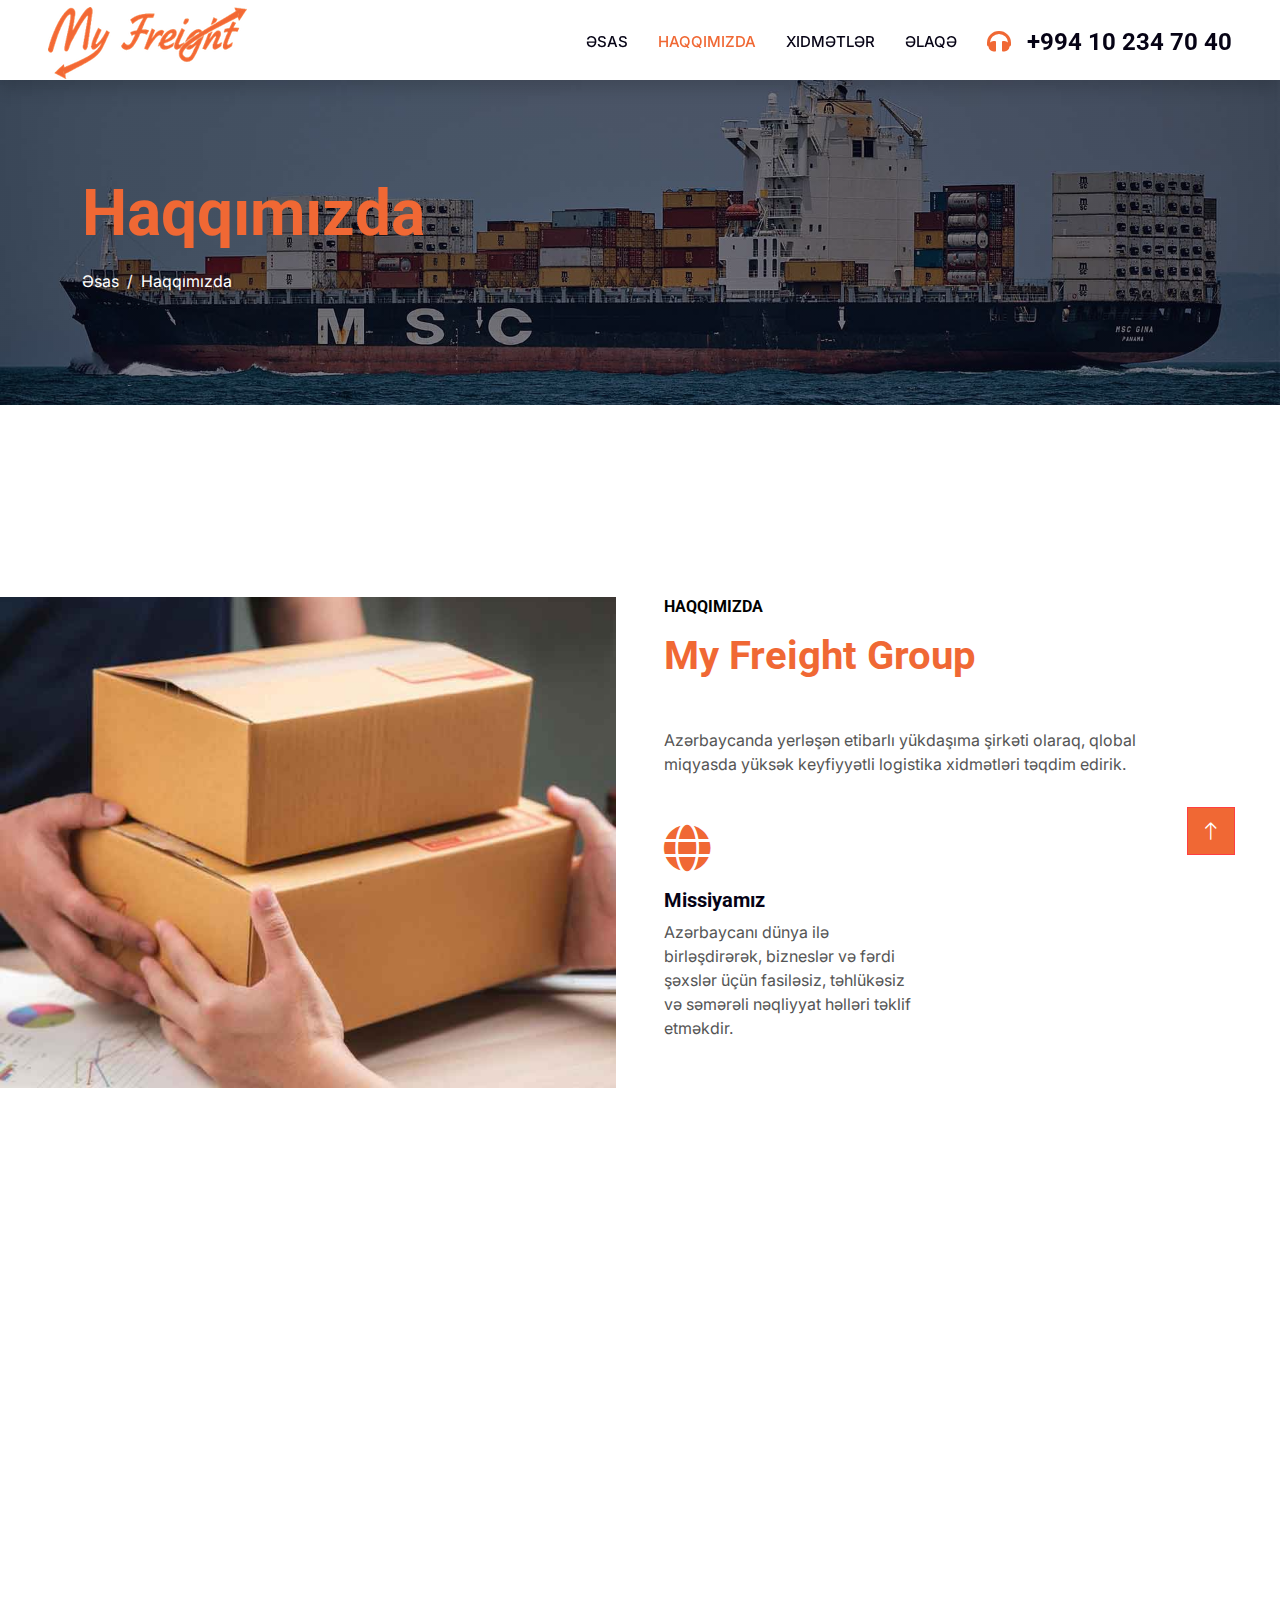
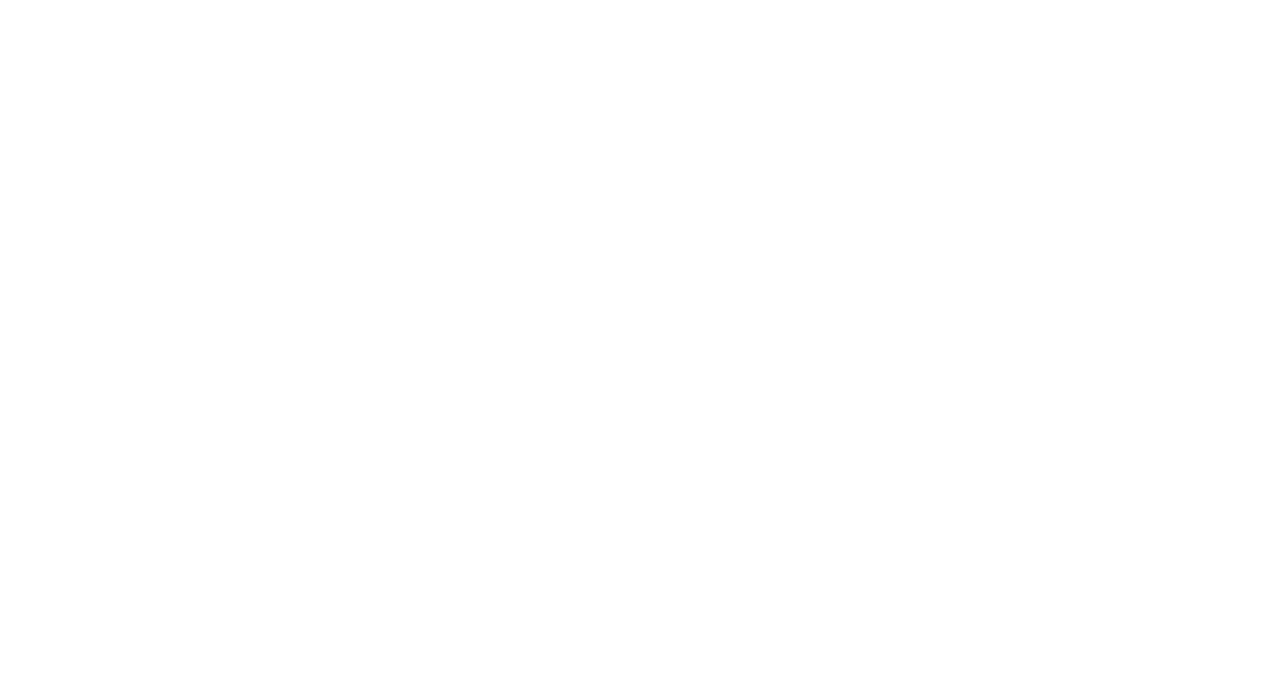
<file: about.html>
<!DOCTYPE html>
<html lang="en">

<head>
    <meta charset="utf-8">
    <title>My Freight - Haqqımızda</title>
    <meta content="width=device-width, initial-scale=1.0" name="viewport">
    <meta content="" name="keywords">
    <meta content="" name="description">

    <!-- Favicon -->
    <link href="img/Logo.webp" rel="icon">

    <!-- Google Web Fonts -->
    <link rel="preconnect" href="https://fonts.googleapis.com">
    <link rel="preconnect" href="https://fonts.gstatic.com" crossorigin>
    <link href="https://fonts.googleapis.com/css2?family=Inter:wght@400;600&family=Roboto:wght@500;700&display=swap" rel="stylesheet">

    <!-- Icon Font Stylesheet -->
    <link href="https://cdnjs.cloudflare.com/ajax/libs/font-awesome/5.10.0/css/all.min.css" rel="stylesheet">
    <link href="https://cdn.jsdelivr.net/npm/bootstrap-icons@1.4.1/font/bootstrap-icons.css" rel="stylesheet">

    <!-- Libraries Stylesheet -->
    <link href="lib/animate/animate.min.css" rel="stylesheet">
    <link href="lib/owlcarousel/assets/owl.carousel.min.css" rel="stylesheet">

    <!-- Customized Bootstrap Stylesheet -->
    <link href="css/bootstrap.min.css" rel="stylesheet">

    <!-- Template Stylesheet -->
    <link href="css/style.css" rel="stylesheet">
</head>

<body>
    <!-- Spinner Start -->
    <div id="spinner" class="show bg-white position-fixed translate-middle w-100 vh-100 top-50 start-50 d-flex align-items-center justify-content-center">
        <div class="spinner-grow text-primary" style="width: 3rem; height: 3rem;" role="status">
            <span class="sr-only">Loading...</span>
        </div>
    </div>
    <!-- Spinner End -->


    <!-- Navbar Start -->
    <nav class="navbar navbar-expand-lg bg-white navbar-light shadow border-top border-5 border-primary sticky-top p-0">
        <a href="index.html" class="navbar-brand bg-primary d-flex align-items-center px-4 px-lg-5">
            <img src="img/logo1.webp" alt="">
        </a>
        <button type="button" class="navbar-toggler me-4" data-bs-toggle="collapse" data-bs-target="#navbarCollapse">
            <span class="navbar-toggler-icon"></span>
        </button>
        <div class="collapse navbar-collapse" id="navbarCollapse">
            <div class="navbar-nav ms-auto p-4 p-lg-0">
                <a href="index.html" class="nav-item nav-link">Əsas</a>
                <a href="about.html" class="nav-item nav-link active">Haqqımızda</a>
                <a href="service.html" class="nav-item nav-link">Xidmətlər</a>
                <a href="contact.html" class="nav-item nav-link">Əlaqə</a>
            </div>
            <h4 class="m-0 pe-lg-5 d-none d-lg-block"><i class="fa fa-headphones text-primary me-3"></i>+994 10 234 70 40</h4>
        </div>
    </nav>
    <!-- Navbar End -->


    <!-- Page Header Start -->
    <div class="container-fluid page-header py-5" style="margin-bottom: 6rem;">
        <div class="container py-5">
            <h1 class="display-3 text-white page-text mb-3 animated slideInDown">Haqqımızda</h1>
            <nav aria-label="breadcrumb animated slideInDown">
                <ol class="breadcrumb">
                    <li class="breadcrumb-item"><a class="text-white" href="index.html">Əsas</a></li>
                    <li class="breadcrumb-item text-white active" aria-current="page">Haqqımızda</li>
                </ol>
            </nav>
        </div>
    </div>
    <!-- Page Header End -->


    <!-- About Start -->
    <div class="container-fluid overflow-hidden py-5 px-lg-0">
        <div class="container about py-5 px-lg-0">
            <div class="row g-5 mx-lg-0">
                <div class="col-lg-6 ps-lg-0 wow fadeInLeft" data-wow-delay="0.1s" style="min-height: 400px;">
                    <div class="position-relative h-100">
                        <img class="position-absolute img-fluid w-100 h-100" src="img/about.jpg" style="object-fit: cover;" alt="">
                    </div>
                </div>
                <div class="col-lg-6 about-text wow fadeInUp" data-wow-delay="0.3s">
                    <h6 class="text-secondary text-uppercase mb-3">Haqqımızda</h6>
                    <h1 class="mb-5 page-text">My Freight Group</h1>
                    <p class="mb-5">Azərbaycanda yerləşən etibarlı yükdaşıma şirkəti olaraq, qlobal miqyasda yüksək keyfiyyətli logistika xidmətləri təqdim edirik.</p>
                    <div class="row g-4 mb-5">
                        <div class="col-sm-6 wow fadeIn" data-wow-delay="0.5s">
                            <i class="fa fa-globe fa-3x text-primary mb-3"></i>
                            <h5>Missiyamız</h5>
                            <p class="m-0">Azərbaycanı dünya ilə birləşdirərək, bizneslər və fərdi şəxslər üçün fasiləsiz, təhlükəsiz və səmərəli nəqliyyat həlləri təklif etməkdir.</p>
                        </div>
                    </div>
                </div>
            </div>
        </div>
    </div>
    <!-- About End -->

    <!-- Feature Start -->
    <div class="container-fluid overflow-hidden py-5 px-lg-0">
        <div class="container feature py-5 px-lg-0">
            <div class="row g-5 mx-lg-0">
                <div class="col-lg-6 feature-text wow fadeInUp" data-wow-delay="0.1s">
                    <h1 class="mb-5">NİYƏ <span class="page-text">MY FREIGHT GROUP</span></h1>
                    <div class="d-flex mb-5 wow fadeInUp" data-wow-delay="0.3s">
                        <i class="fa fa-globe text-primary fa-3x flex-shrink-0"></i>
                        <div class="ms-4">
                            <p class="mb-0">Dərin yerli bilik və beynəlxalq təcrübəni birləşdirərək, həm yerli bizneslər, həm də qlobal tədarük zəncirləri üçün effektiv logistika həlləri təqdim edirik.</p>
                        </div>
                    </div>
                    <div class="d-flex mb-5 wow fadeIn" data-wow-delay="0.5s">
                        <i class="fa fa-shipping-fast text-primary fa-3x flex-shrink-0"></i>
                        <div class="ms-4">
                            <p class="mb-0">Hər bir yük fərqlidir. Biz sizin xüsusi ehtiyaclarınıza uyğun fərdiləşdirilmiş yükdaşıma həlləri təklif edirik.</p>
                        </div>
                    </div>
                    <div class="d-flex mb-5 wow fadeInUp" data-wow-delay="0.7s">
                        <i class="fa fa-headphones text-primary fa-3x flex-shrink-0"></i>
                        <div class="ms-4">
                            <p class="mb-0">Peşəkar komandamız sizə hər addımda – ilkin sorğudan son təhvilə qədər kömək etməyə hazırdır.</p>
                        </div>
                    </div>
                    <div class="d-flex mb-0 wow fadeInUp" data-wow-delay="0.7s">
                        <i class="fa fa-lightbulb text-primary fa-3x flex-shrink-0"></i>
                        <div class="ms-4">
                            <p class="mb-0">Yüksək keyfiyyətli xidmət ilə sərfəli nəqliyyat həlləri təqdim etməyi hədəfləyirik.</p>
                        </div>
                    </div>
                </div>
                <div class="col-lg-6 pe-lg-0 wow fadeInRight" data-wow-delay="0.1s" style="min-height: 400px;">
                    <div class="position-relative h-100">
                        <img class="position-absolute img-fluid w-100 h-100" src="img/feature.jpg" style="object-fit: cover;" alt="">
                    </div>
                </div>
            </div>
        </div>
    </div>
    <!-- Feature End -->
<!-- Footer Start -->
    <div class="container-fluid bg-dark text-light footer pt-5 wow fadeIn" data-wow-delay="0.1s" style="margin-top: 6rem;">
            <div class="container py-5">
                <div class="row g-5">
                    <div class="col-lg-4 col-md-6">
                        <h4 class="text-light mb-4">Ünvan</h4>
                        <p class="mb-2 adress-text">
                            <i class="fa fa-map-marker-alt me-3" style="vertical-align: middle;"></i> 
                            <span>AZ1030, BAKI ŞƏHƏRİ, XƏTAİ RAYONU, MİNGƏÇEVİR, EV 20H</span>
                        </p>
                        <p class="mb-2"><i class="fa fa-phone-alt me-3"></i>+994 10 234 70 40</p>
                        <p class="mb-2"><i class="fa fa-envelope me-3"></i>operations@mfg.az</p>
                        <div class="d-flex pt-2">
                            <a class="btn btn-outline-light btn-social" href="https://www.facebook.com/profile.php?id=61571037012830"><i class="fab fa-facebook-f"></i></a>
                            <a class="btn btn-outline-light btn-social" href="https://www.instagram.com/myfreight.az/"><i class="fab fa-instagram"></i></a>
                        </div>
                    </div>
                    <div class="col-lg-4 col-md-6">
                     <h4 class="text-light mb-4">Xidmətlər</h4>
                        <a class="btn btn-link" href="service.html">Hava Yükdaşıması</a>
                        <a class="btn btn-link" href="service.html">Dəniz Yükdaşıması</a>
                        <a class="btn btn-link" href="service.html">Quru Yükdaşıması</a>
                        <a class="btn btn-link" href="service.html">Dəmiryolu Yükdaşıması</a>
                    </div>
                    <div class="col-lg-4 col-md-6">
                        <h4 class="text-light mb-4">Linklər</h4>
                        <a class="btn btn-link" href="service.html">Xidmətlər</a>
                        <a class="btn btn-link" href="contact.html">Əlaqə</a>
                    </div>
                </div>
            </div>
        </div>
        <!-- Footer End --> 
    <!-- Back to Top -->
    <a href="#" class="btn btn-lg btn-primary btn-lg-square rounded-0 back-to-top"><i class="bi bi-arrow-up"></i></a>


    <!-- JavaScript Libraries -->
    <script src="https://code.jquery.com/jquery-3.4.1.min.js"></script>
    <script src="https://cdn.jsdelivr.net/npm/bootstrap@5.0.0/dist/js/bootstrap.bundle.min.js"></script>
    <script src="lib/wow/wow.min.js"></script>
    <script src="lib/easing/easing.min.js"></script>
    <script src="lib/waypoints/waypoints.min.js"></script>
    <script src="lib/counterup/counterup.min.js"></script>
    <script src="lib/owlcarousel/owl.carousel.min.js"></script>

    <!-- Template Javascript -->
    <script src="js/main.js"></script>
</body>

</html>
</file>
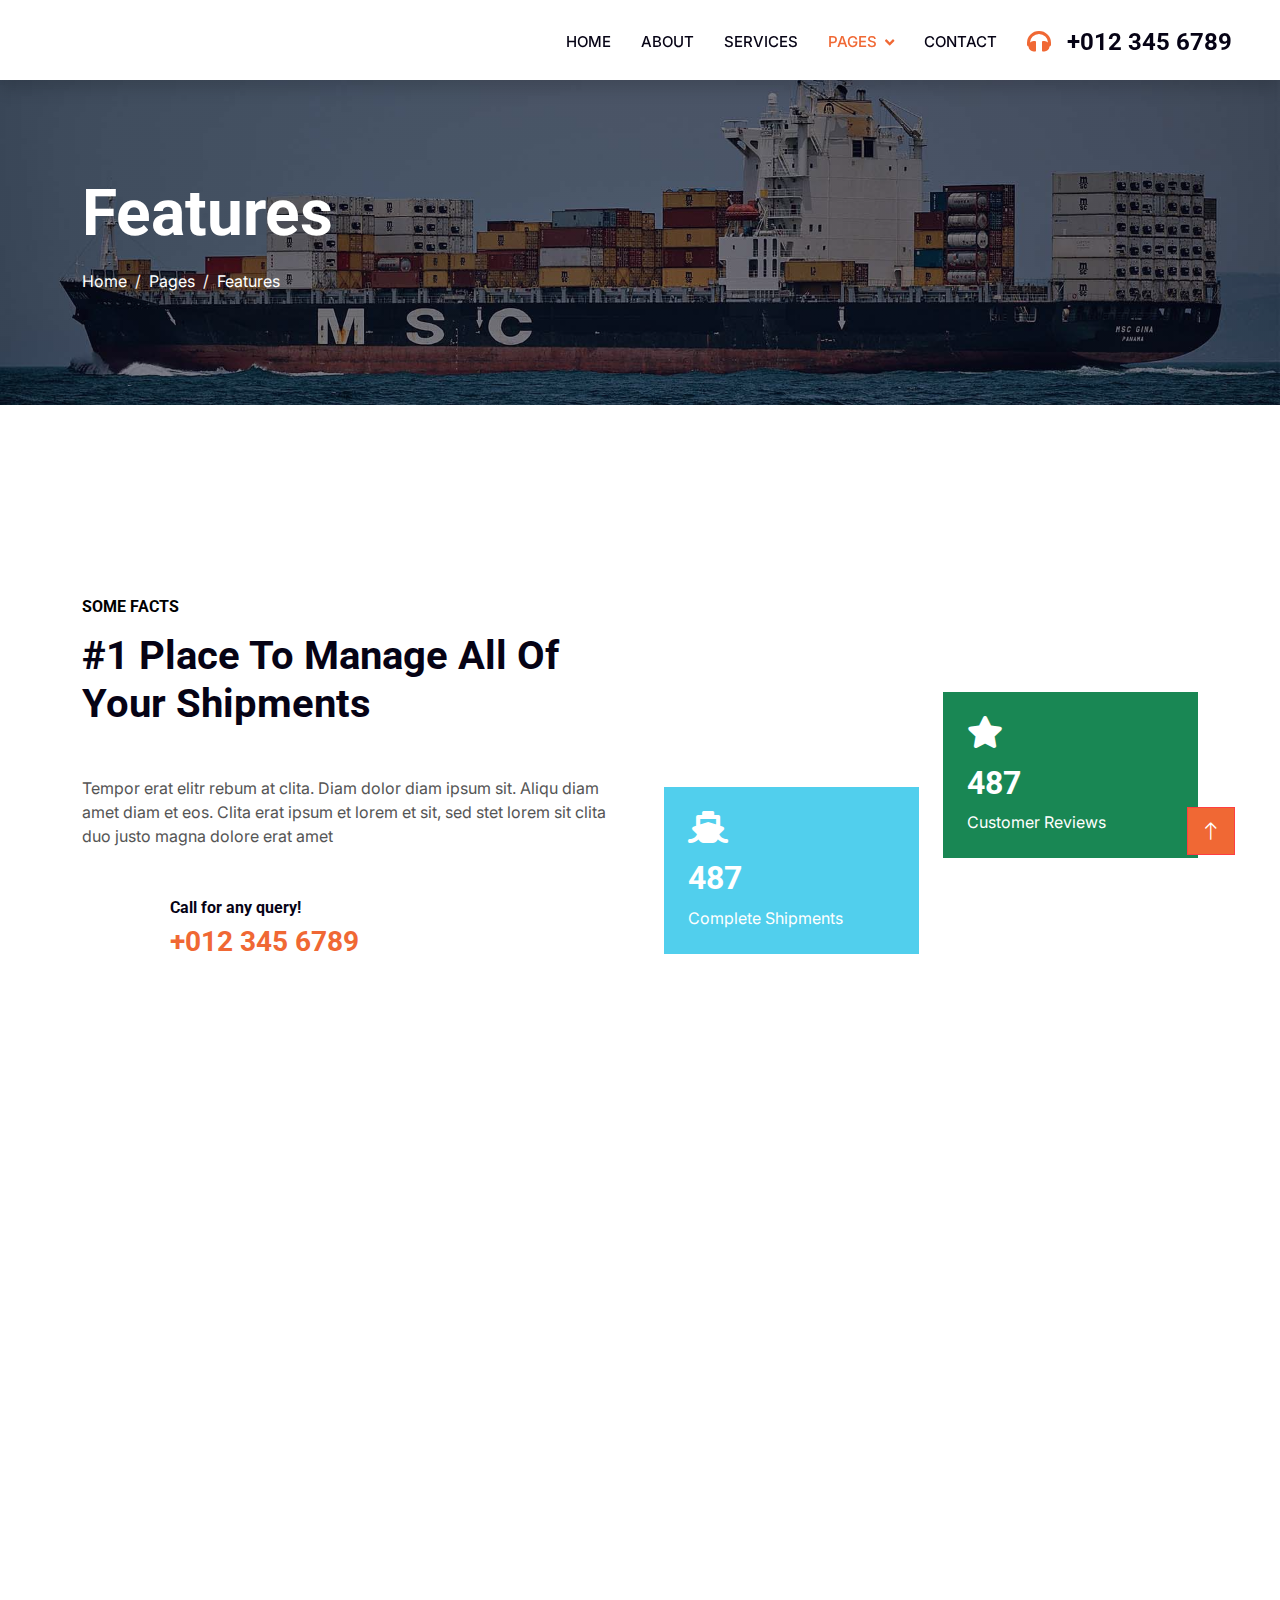
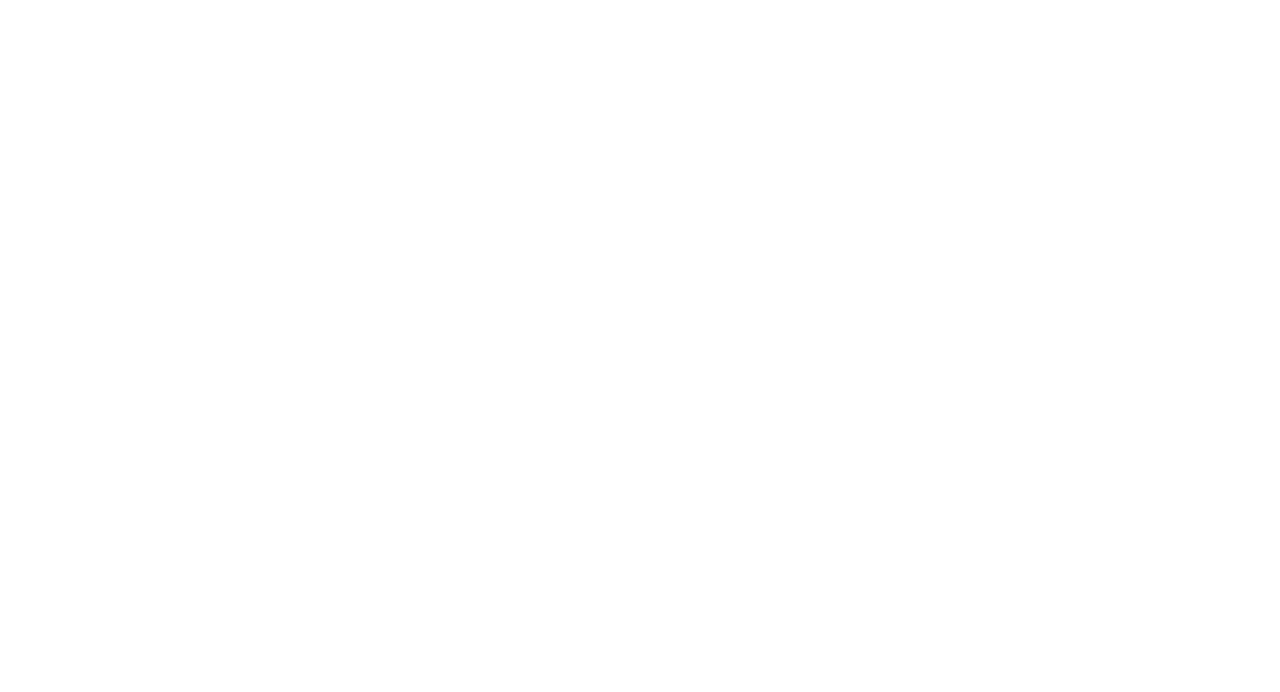
<file: feature.html>
<!DOCTYPE html>
<html lang="en">

<head>
    <meta charset="utf-8">
    <title>Logistica - Shipping Company Website Template</title>
    <meta content="width=device-width, initial-scale=1.0" name="viewport">
    <meta content="" name="keywords">
    <meta content="" name="description">

    <!-- Favicon -->
    <link href="img/Logo.webp" rel="icon">

    <!-- Google Web Fonts -->
    <link rel="preconnect" href="https://fonts.googleapis.com">
    <link rel="preconnect" href="https://fonts.gstatic.com" crossorigin>
    <link href="https://fonts.googleapis.com/css2?family=Inter:wght@400;600&family=Roboto:wght@500;700&display=swap" rel="stylesheet">

    <!-- Icon Font Stylesheet -->
    <link href="https://cdnjs.cloudflare.com/ajax/libs/font-awesome/5.10.0/css/all.min.css" rel="stylesheet">
    <link href="https://cdn.jsdelivr.net/npm/bootstrap-icons@1.4.1/font/bootstrap-icons.css" rel="stylesheet">

    <!-- Libraries Stylesheet -->
    <link href="lib/animate/animate.min.css" rel="stylesheet">
    <link href="lib/owlcarousel/assets/owl.carousel.min.css" rel="stylesheet">

    <!-- Customized Bootstrap Stylesheet -->
    <link href="css/bootstrap.min.css" rel="stylesheet">

    <!-- Template Stylesheet -->
    <link href="css/style.css" rel="stylesheet">
</head>

<body>
    <!-- Spinner Start -->
    <div id="spinner" class="show bg-white position-fixed translate-middle w-100 vh-100 top-50 start-50 d-flex align-items-center justify-content-center">
        <div class="spinner-grow text-primary" style="width: 3rem; height: 3rem;" role="status">
            <span class="sr-only">Loading...</span>
        </div>
    </div>
    <!-- Spinner End -->


    <!-- Navbar Start -->
    <nav class="navbar navbar-expand-lg bg-white navbar-light shadow border-top border-5 border-primary sticky-top p-0">
        <a href="index.html" class="navbar-brand bg-primary d-flex align-items-center px-4 px-lg-5">
            <h2 class="mb-2 text-white">Logistica</h2>
        </a>
        <button type="button" class="navbar-toggler me-4" data-bs-toggle="collapse" data-bs-target="#navbarCollapse">
            <span class="navbar-toggler-icon"></span>
        </button>
        <div class="collapse navbar-collapse" id="navbarCollapse">
            <div class="navbar-nav ms-auto p-4 p-lg-0">
                <a href="index.html" class="nav-item nav-link">Home</a>
                <a href="about.html" class="nav-item nav-link">About</a>
                <a href="service.html" class="nav-item nav-link">Services</a>
                <div class="nav-item dropdown">
                    <a href="#" class="nav-link dropdown-toggle active" data-bs-toggle="dropdown">Pages</a>
                    <div class="dropdown-menu fade-up m-0">
                        <a href="price.html" class="dropdown-item">Pricing Plan</a>
                        <a href="feature.html" class="dropdown-item active">Features</a>
                        <a href="quote.html" class="dropdown-item">Free Quote</a>
                        <a href="404.html" class="dropdown-item">404 Page</a>
                    </div>
                </div>
                <a href="contact.html" class="nav-item nav-link">Contact</a>
            </div>
            <h4 class="m-0 pe-lg-5 d-none d-lg-block"><i class="fa fa-headphones text-primary me-3"></i>+012 345 6789</h4>
        </div>
    </nav>
    <!-- Navbar End -->


    <!-- Page Header Start -->
    <div class="container-fluid page-header py-5" style="margin-bottom: 6rem;">
        <div class="container py-5">
            <h1 class="display-3 text-white mb-3 animated slideInDown">Features</h1>
            <nav aria-label="breadcrumb animated slideInDown">
                <ol class="breadcrumb">
                    <li class="breadcrumb-item"><a class="text-white" href="#">Home</a></li>
                    <li class="breadcrumb-item"><a class="text-white" href="#">Pages</a></li>
                    <li class="breadcrumb-item text-white active" aria-current="page">Features</li>
                </ol>
            </nav>
        </div>
    </div>
    <!-- Page Header End -->


    <!-- Fact Start -->
    <div class="container-xxl py-5">
        <div class="container py-5">
            <div class="row g-5">
                <div class="col-lg-6 wow fadeInUp" data-wow-delay="0.1s">
                    <h6 class="text-secondary text-uppercase mb-3">Some Facts</h6>
                    <h1 class="mb-5">#1 Place To Manage All Of Your Shipments</h1>
                    <p class="mb-5">Tempor erat elitr rebum at clita. Diam dolor diam ipsum sit. Aliqu diam amet diam et eos. Clita erat ipsum et lorem et sit, sed stet lorem sit clita duo justo magna dolore erat amet</p>
                    <div class="d-flex align-items-center">
                        <i class="fa fa-headphones fa-2x flex-shrink-0 bg-primary p-3 text-white"></i>
                        <div class="ps-4">
                            <h6>Call for any query!</h6>
                            <h3 class="text-primary m-0">+012 345 6789</h3>
                        </div>
                    </div>
                </div>
                <div class="col-lg-6">
                    <div class="row g-4 align-items-center">
                        <div class="col-sm-6">
                            <div class="bg-primary p-4 mb-4 wow fadeIn" data-wow-delay="0.3s">
                                <i class="fa fa-users fa-2x text-white mb-3"></i>
                                <h2 class="text-white mb-2" data-toggle="counter-up">1234</h2>
                                <p class="text-white mb-0">Happy Clients</p>
                            </div>
                            <div class="bg-secondary p-4 wow fadeIn" data-wow-delay="0.5s">
                                <i class="fa fa-ship fa-2x text-white mb-3"></i>
                                <h2 class="text-white mb-2" data-toggle="counter-up">1234</h2>
                                <p class="text-white mb-0">Complete Shipments</p>
                            </div>
                        </div>
                        <div class="col-sm-6">
                            <div class="bg-success p-4 wow fadeIn" data-wow-delay="0.7s">
                                <i class="fa fa-star fa-2x text-white mb-3"></i>
                                <h2 class="text-white mb-2" data-toggle="counter-up">1234</h2>
                                <p class="text-white mb-0">Customer Reviews</p>
                            </div>
                        </div>
                    </div>
                </div>
            </div>
        </div>
    </div>
    <!-- Fact End -->


    <!-- Feature Start -->
    <div class="container-fluid overflow-hidden py-5 px-lg-0">
        <div class="container feature py-5 px-lg-0">
            <div class="row g-5 mx-lg-0">
                <div class="col-lg-6 feature-text wow fadeInUp" data-wow-delay="0.1s">
                    <h6 class="text-secondary text-uppercase mb-3">Our Features</h6>
                    <h1 class="mb-5">We Are Trusted Logistics Company Since 1990</h1>
                    <div class="d-flex mb-5 wow fadeInUp" data-wow-delay="0.3s">
                        <i class="fa fa-globe text-primary fa-3x flex-shrink-0"></i>
                        <div class="ms-4">
                            <h5>Worldwide Service</h5>
                            <p class="mb-0">Diam dolor ipsum sit amet eos erat ipsum lorem sed stet lorem sit clita duo justo magna erat amet</p>
                        </div>
                    </div>
                    <div class="d-flex mb-5 wow fadeIn" data-wow-delay="0.5s">
                        <i class="fa fa-shipping-fast text-primary fa-3x flex-shrink-0"></i>
                        <div class="ms-4">
                            <h5>On Time Delivery</h5>
                            <p class="mb-0">Diam dolor ipsum sit amet eos erat ipsum lorem sed stet lorem sit clita duo justo magna erat amet</p>
                        </div>
                    </div>
                    <div class="d-flex mb-0 wow fadeInUp" data-wow-delay="0.7s">
                        <i class="fa fa-headphones text-primary fa-3x flex-shrink-0"></i>
                        <div class="ms-4">
                            <h5>24/7 Telephone Support</h5>
                            <p class="mb-0">Diam dolor ipsum sit amet eos erat ipsum lorem sed stet lorem sit clita duo justo magna erat amet</p>
                        </div>
                    </div>
                </div>
                <div class="col-lg-6 pe-lg-0 wow fadeInRight" data-wow-delay="0.1s" style="min-height: 400px;">
                    <div class="position-relative h-100">
                        <img class="position-absolute img-fluid w-100 h-100" src="img/feature.jpg" style="object-fit: cover;" alt="">
                    </div>
                </div>
            </div>
        </div>
    </div>
    <!-- Feature End -->
        

    <!-- Footer Start -->
        <script>
            fetch('footer.html')
                .then(response => response.text())
                .then(data => {
                    document.body.insertAdjacentHTML('beforeend', data);
                });
        </script>
    <!-- Footer End -->


    <!-- Back to Top -->
    <a href="#" class="btn btn-lg btn-primary btn-lg-square rounded-0 back-to-top"><i class="bi bi-arrow-up"></i></a>


    <!-- JavaScript Libraries -->
    <script src="https://code.jquery.com/jquery-3.4.1.min.js"></script>
    <script src="https://cdn.jsdelivr.net/npm/bootstrap@5.0.0/dist/js/bootstrap.bundle.min.js"></script>
    <script src="lib/wow/wow.min.js"></script>
    <script src="lib/easing/easing.min.js"></script>
    <script src="lib/waypoints/waypoints.min.js"></script>
    <script src="lib/counterup/counterup.min.js"></script>
    <script src="lib/owlcarousel/owl.carousel.min.js"></script>

    <!-- Template Javascript -->
    <script src="js/main.js"></script>
</body>

</html>
</file>
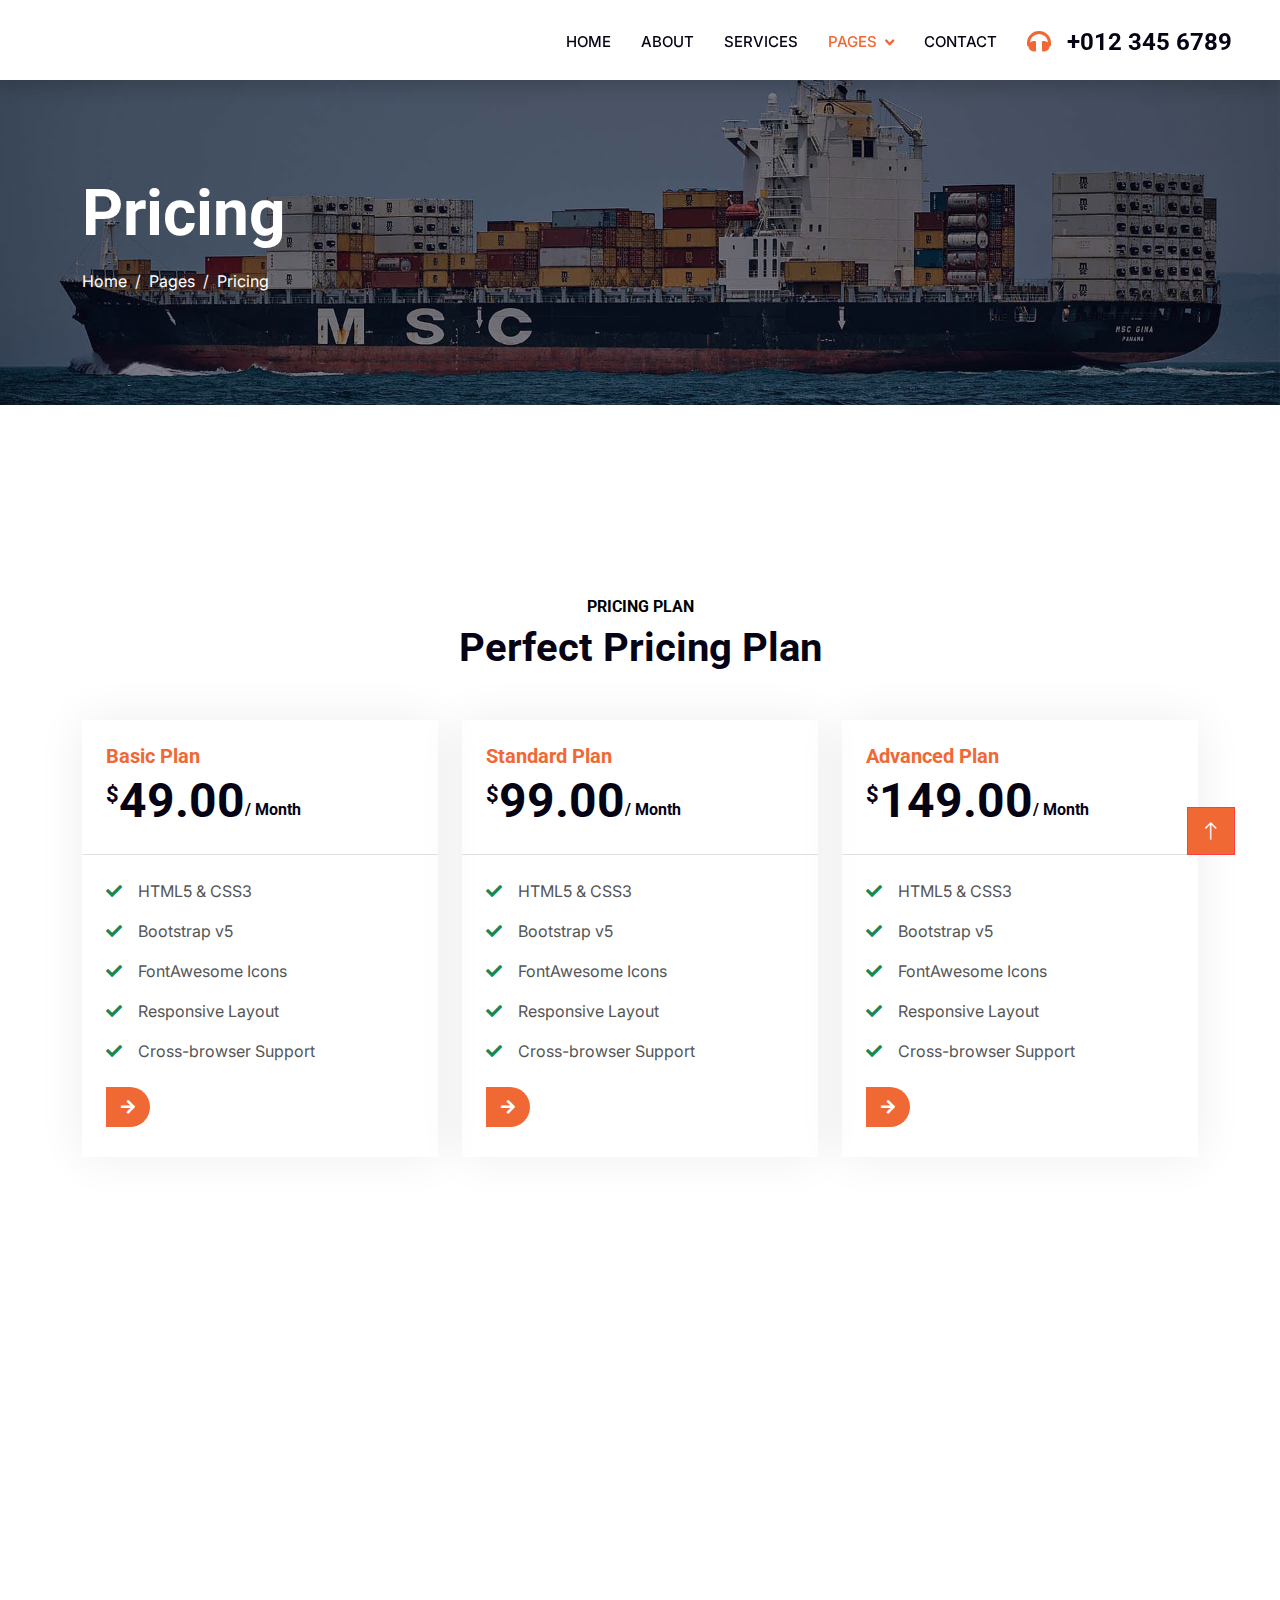
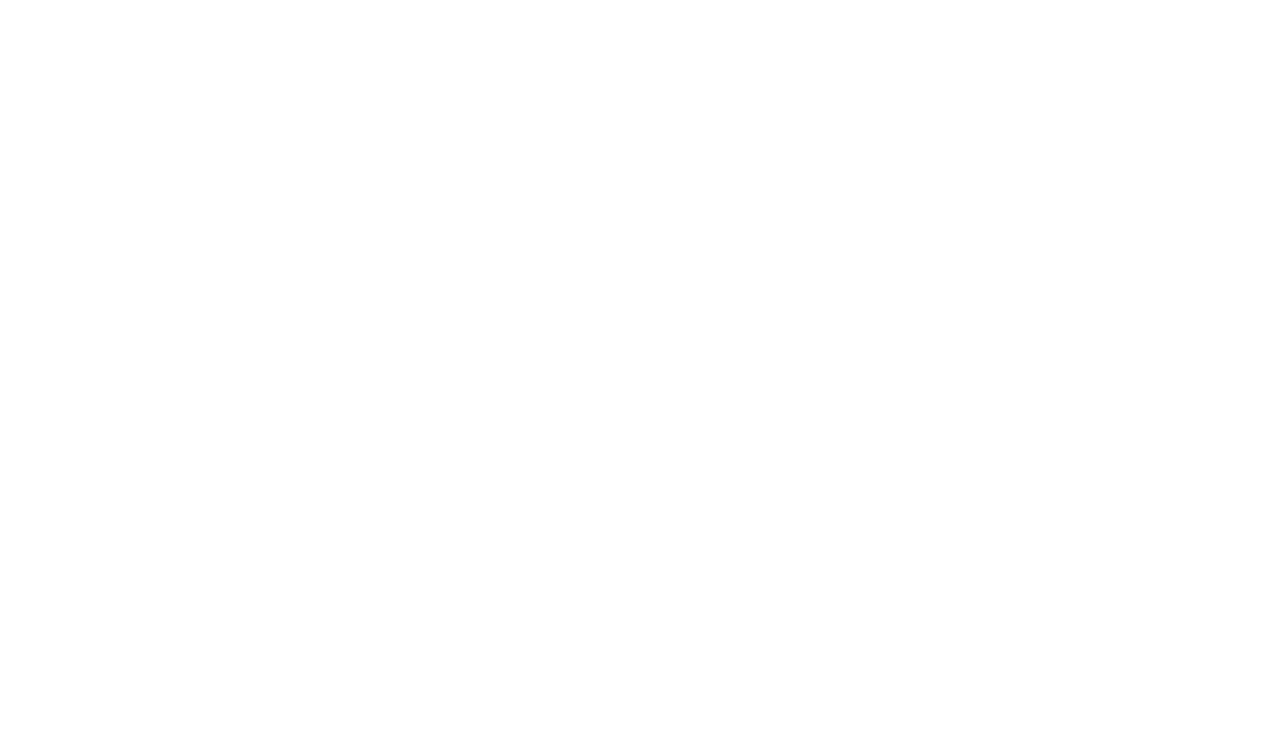
<file: price.html>
<!DOCTYPE html>
<html lang="en">

<head>
    <meta charset="utf-8">
    <title>Logistica - Shipping Company Website Template</title>
    <meta content="width=device-width, initial-scale=1.0" name="viewport">
    <meta content="" name="keywords">
    <meta content="" name="description">

    <!-- Favicon -->
    <link href="img/Logo.webp" rel="icon">

    <!-- Google Web Fonts -->
    <link rel="preconnect" href="https://fonts.googleapis.com">
    <link rel="preconnect" href="https://fonts.gstatic.com" crossorigin>
    <link href="https://fonts.googleapis.com/css2?family=Inter:wght@400;600&family=Roboto:wght@500;700&display=swap" rel="stylesheet">

    <!-- Icon Font Stylesheet -->
    <link href="https://cdnjs.cloudflare.com/ajax/libs/font-awesome/5.10.0/css/all.min.css" rel="stylesheet">
    <link href="https://cdn.jsdelivr.net/npm/bootstrap-icons@1.4.1/font/bootstrap-icons.css" rel="stylesheet">

    <!-- Libraries Stylesheet -->
    <link href="lib/animate/animate.min.css" rel="stylesheet">
    <link href="lib/owlcarousel/assets/owl.carousel.min.css" rel="stylesheet">

    <!-- Customized Bootstrap Stylesheet -->
    <link href="css/bootstrap.min.css" rel="stylesheet">

    <!-- Template Stylesheet -->
    <link href="css/style.css" rel="stylesheet">
</head>

<body>
    <!-- Spinner Start -->
    <div id="spinner" class="show bg-white position-fixed translate-middle w-100 vh-100 top-50 start-50 d-flex align-items-center justify-content-center">
        <div class="spinner-grow text-primary" style="width: 3rem; height: 3rem;" role="status">
            <span class="sr-only">Loading...</span>
        </div>
    </div>
    <!-- Spinner End -->


    <!-- Navbar Start -->
    <nav class="navbar navbar-expand-lg bg-white navbar-light shadow border-top border-5 border-primary sticky-top p-0">
        <a href="index.html" class="navbar-brand bg-primary d-flex align-items-center px-4 px-lg-5">
            <h2 class="mb-2 text-white">Logistica</h2>
        </a>
        <button type="button" class="navbar-toggler me-4" data-bs-toggle="collapse" data-bs-target="#navbarCollapse">
            <span class="navbar-toggler-icon"></span>
        </button>
        <div class="collapse navbar-collapse" id="navbarCollapse">
            <div class="navbar-nav ms-auto p-4 p-lg-0">
                <a href="index.html" class="nav-item nav-link">Home</a>
                <a href="about.html" class="nav-item nav-link">About</a>
                <a href="service.html" class="nav-item nav-link">Services</a>
                <div class="nav-item dropdown">
                    <a href="#" class="nav-link dropdown-toggle active" data-bs-toggle="dropdown">Pages</a>
                    <div class="dropdown-menu fade-up m-0">
                        <a href="price.html" class="dropdown-item active">Pricing Plan</a>
                        <a href="feature.html" class="dropdown-item">Features</a>
                        <a href="quote.html" class="dropdown-item">Free Quote</a>
                        <a href="404.html" class="dropdown-item">404 Page</a>
                    </div>
                </div>
                <a href="contact.html" class="nav-item nav-link">Contact</a>
            </div>
            <h4 class="m-0 pe-lg-5 d-none d-lg-block"><i class="fa fa-headphones text-primary me-3"></i>+012 345 6789</h4>
        </div>
    </nav>
    <!-- Navbar End -->


    <!-- Page Header Start -->
    <div class="container-fluid page-header py-5" style="margin-bottom: 6rem;">
        <div class="container py-5">
            <h1 class="display-3 text-white mb-3 animated slideInDown">Pricing</h1>
            <nav aria-label="breadcrumb animated slideInDown">
                <ol class="breadcrumb">
                    <li class="breadcrumb-item"><a class="text-white" href="#">Home</a></li>
                    <li class="breadcrumb-item"><a class="text-white" href="#">Pages</a></li>
                    <li class="breadcrumb-item text-white active" aria-current="page">Pricing</li>
                </ol>
            </nav>
        </div>
    </div>
    <!-- Page Header End -->


    <!-- Pricing Start -->
    <div class="container-xxl py-5">
        <div class="container py-5">
            <div class="text-center wow fadeInUp" data-wow-delay="0.1s">
                <h6 class="text-secondary text-uppercase">Pricing Plan</h6>
                <h1 class="mb-5">Perfect Pricing Plan</h1>
            </div>
            <div class="row g-4">
                <div class="col-md-6 col-lg-4 wow fadeInUp" data-wow-delay="0.3s">
                    <div class="price-item">
                        <div class="border-bottom p-4 mb-4">
                            <h5 class="text-primary mb-1">Basic Plan</h5>
                            <h1 class="display-5 mb-0">
                                <small class="align-top" style="font-size: 22px; line-height: 45px;">$</small>49.00<small
                                    class="align-bottom" style="font-size: 16px; line-height: 40px;">/ Month</small>
                            </h1>
                        </div>
                        <div class="p-4 pt-0">
                            <p><i class="fa fa-check text-success me-3"></i>HTML5 & CSS3</p>
                            <p><i class="fa fa-check text-success me-3"></i>Bootstrap v5</p>
                            <p><i class="fa fa-check text-success me-3"></i>FontAwesome Icons</p>
                            <p><i class="fa fa-check text-success me-3"></i>Responsive Layout</p>
                            <p><i class="fa fa-check text-success me-3"></i>Cross-browser Support</p>
                            <a class="btn-slide mt-2" href=""><i class="fa fa-arrow-right"></i><span >Order Now</span></a>
                        </div>
                    </div>
                </div>
                <div class="col-md-6 col-lg-4 wow fadeInUp" data-wow-delay="0.5s">
                    <div class="price-item">
                        <div class="border-bottom p-4 mb-4">
                            <h5 class="text-primary mb-1">Standard Plan</h5>
                            <h1 class="display-5 mb-0">
                                <small class="align-top" style="font-size: 22px; line-height: 45px;">$</small>99.00<small
                                    class="align-bottom" style="font-size: 16px; line-height: 40px;">/ Month</small>
                            </h1>
                        </div>
                        <div class="p-4 pt-0">
                            <p><i class="fa fa-check text-success me-3"></i>HTML5 & CSS3</p>
                            <p><i class="fa fa-check text-success me-3"></i>Bootstrap v5</p>
                            <p><i class="fa fa-check text-success me-3"></i>FontAwesome Icons</p>
                            <p><i class="fa fa-check text-success me-3"></i>Responsive Layout</p>
                            <p><i class="fa fa-check text-success me-3"></i>Cross-browser Support</p>
                            <a class="btn-slide mt-2" href=""><i class="fa fa-arrow-right"></i><span >Order Now</span></a>
                        </div>
                    </div>
                </div>
                <div class="col-md-6 col-lg-4 wow fadeInUp" data-wow-delay="0.7s">
                    <div class="price-item">
                        <div class="border-bottom p-4 mb-4">
                            <h5 class="text-primary mb-1">Advanced Plan</h5>
                            <h1 class="display-5 mb-0">
                                <small class="align-top" style="font-size: 22px; line-height: 45px;">$</small>149.00<small
                                    class="align-bottom" style="font-size: 16px; line-height: 40px;">/ Month</small>
                            </h1>
                        </div>
                        <div class="p-4 pt-0">
                            <p><i class="fa fa-check text-success me-3"></i>HTML5 & CSS3</p>
                            <p><i class="fa fa-check text-success me-3"></i>Bootstrap v5</p>
                            <p><i class="fa fa-check text-success me-3"></i>FontAwesome Icons</p>
                            <p><i class="fa fa-check text-success me-3"></i>Responsive Layout</p>
                            <p><i class="fa fa-check text-success me-3"></i>Cross-browser Support</p>
                            <a class="btn-slide mt-2" href=""><i class="fa fa-arrow-right"></i><span >Order Now</span></a>
                        </div>
                    </div>
                </div>
            </div>
        </div>
    </div>
    <!-- Pricing End -->


    <!-- Quote Start -->
    <div class="container-xxl py-5">
        <div class="container py-5">
            <div class="row g-5 align-items-center">
                <div class="col-lg-5 wow fadeInUp" data-wow-delay="0.1s">
                    <h6 class="text-secondary text-uppercase mb-3">Get A Quote</h6>
                    <h1 class="mb-5">Request A Free Qoute!</h1>
                    <p class="mb-5">Tempor erat elitr rebum at clita. Diam dolor diam ipsum sit. Aliqu diam amet diam et eos. Clita erat ipsum et lorem et sit, sed stet lorem sit clita duo justo erat amet</p>
                    <div class="d-flex align-items-center">
                        <i class="fa fa-headphones fa-2x flex-shrink-0 bg-primary p-3 text-white"></i>
                        <div class="ps-4">
                            <h6>Call for any query!</h6>
                            <h3 class="text-primary m-0">+012 345 6789</h3>
                        </div>
                    </div>
                </div>
                <div class="col-lg-7">
                    <div class="bg-light text-center p-5 wow fadeIn" data-wow-delay="0.5s">
                        <form>
                            <div class="row g-3">
                                <div class="col-12 col-sm-6">
                                    <input type="text" class="form-control border-0" placeholder="Your Name" style="height: 55px;">
                                </div>
                                <div class="col-12 col-sm-6">
                                    <input type="email" class="form-control border-0" placeholder="Your Email" style="height: 55px;">
                                </div>
                                <div class="col-12 col-sm-6">
                                    <input type="text" class="form-control border-0" placeholder="Your Mobile" style="height: 55px;">
                                </div>
                                <div class="col-12 col-sm-6">
                                    <select class="form-select border-0" style="height: 55px;">
                                        <option selected>Select A Freight</option>
                                        <option value="1">Freight 1</option>
                                        <option value="2">Freight 2</option>
                                        <option value="3">Freight 3</option>
                                    </select>
                                </div>
                                <div class="col-12">
                                    <textarea class="form-control border-0" placeholder="Special Note"></textarea>
                                </div>
                                <div class="col-12">
                                    <button class="btn btn-primary w-100 py-3" type="submit">Submit</button>
                                </div>
                            </div>
                        </form>
                    </div>
                </div>
            </div>
        </div>
    </div>
    <!-- Quote End -->
        

    <!-- Footer Start -->
        <script>
            fetch('footer.html')
                .then(response => response.text())
                .then(data => {
                    document.body.insertAdjacentHTML('beforeend', data);
                });
        </script>
    <!-- Footer End -->


    <!-- Back to Top -->
    <a href="#" class="btn btn-lg btn-primary btn-lg-square rounded-0 back-to-top"><i class="bi bi-arrow-up"></i></a>


    <!-- JavaScript Libraries -->
    <script src="https://code.jquery.com/jquery-3.4.1.min.js"></script>
    <script src="https://cdn.jsdelivr.net/npm/bootstrap@5.0.0/dist/js/bootstrap.bundle.min.js"></script>
    <script src="lib/wow/wow.min.js"></script>
    <script src="lib/easing/easing.min.js"></script>
    <script src="lib/waypoints/waypoints.min.js"></script>
    <script src="lib/counterup/counterup.min.js"></script>
    <script src="lib/owlcarousel/owl.carousel.min.js"></script>

    <!-- Template Javascript -->
    <script src="js/main.js"></script>
</body>

</html>
</file>
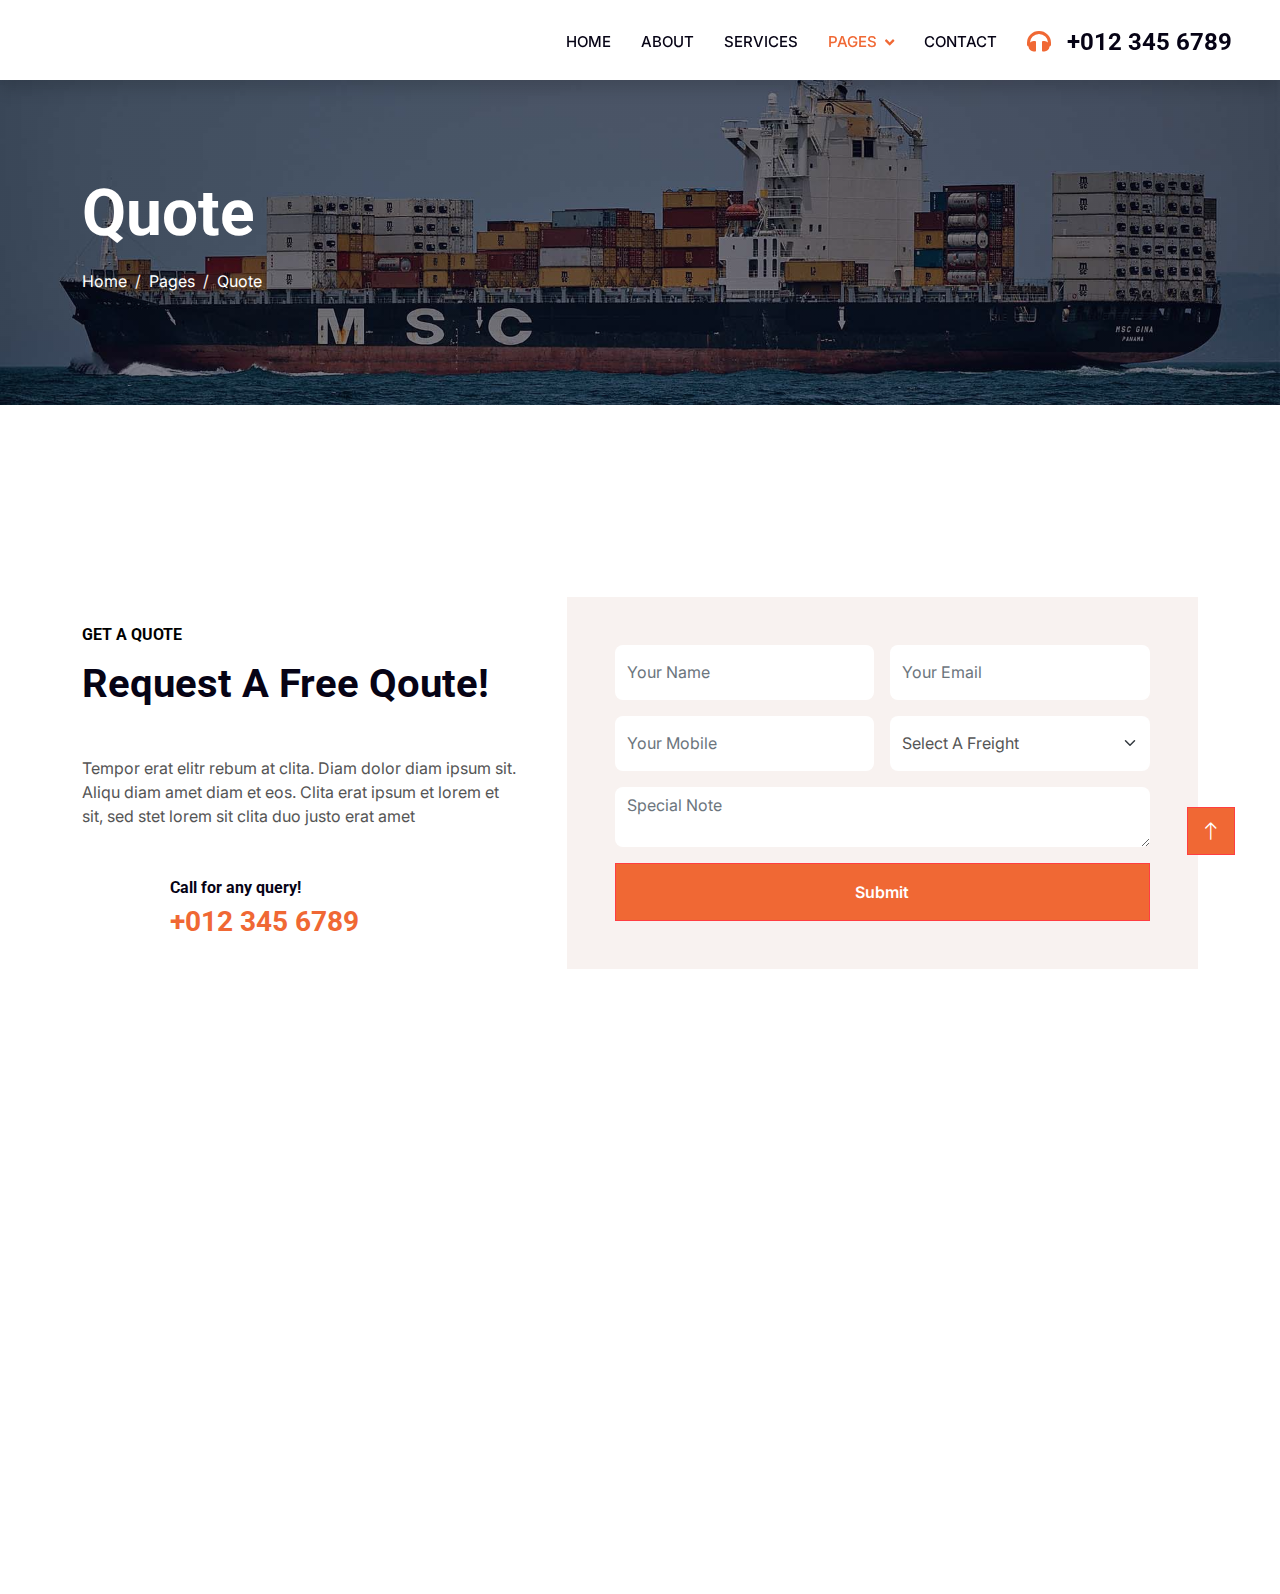
<file: quote.html>
<!DOCTYPE html>
<html lang="en">

<head>
    <meta charset="utf-8">
    <title>Logistica - Shipping Company Website Template</title>
    <meta content="width=device-width, initial-scale=1.0" name="viewport">
    <meta content="" name="keywords">
    <meta content="" name="description">

    <!-- Favicon -->
    <link href="img/Logo.webp" rel="icon">

    <!-- Google Web Fonts -->
    <link rel="preconnect" href="https://fonts.googleapis.com">
    <link rel="preconnect" href="https://fonts.gstatic.com" crossorigin>
    <link href="https://fonts.googleapis.com/css2?family=Inter:wght@400;600&family=Roboto:wght@500;700&display=swap" rel="stylesheet">

    <!-- Icon Font Stylesheet -->
    <link href="https://cdnjs.cloudflare.com/ajax/libs/font-awesome/5.10.0/css/all.min.css" rel="stylesheet">
    <link href="https://cdn.jsdelivr.net/npm/bootstrap-icons@1.4.1/font/bootstrap-icons.css" rel="stylesheet">

    <!-- Libraries Stylesheet -->
    <link href="lib/animate/animate.min.css" rel="stylesheet">
    <link href="lib/owlcarousel/assets/owl.carousel.min.css" rel="stylesheet">

    <!-- Customized Bootstrap Stylesheet -->
    <link href="css/bootstrap.min.css" rel="stylesheet">

    <!-- Template Stylesheet -->
    <link href="css/style.css" rel="stylesheet">
</head>

<body>
    <!-- Spinner Start -->
    <div id="spinner" class="show bg-white position-fixed translate-middle w-100 vh-100 top-50 start-50 d-flex align-items-center justify-content-center">
        <div class="spinner-grow text-primary" style="width: 3rem; height: 3rem;" role="status">
            <span class="sr-only">Loading...</span>
        </div>
    </div>
    <!-- Spinner End -->


    <!-- Navbar Start -->
    <nav class="navbar navbar-expand-lg bg-white navbar-light shadow border-top border-5 border-primary sticky-top p-0">
        <a href="index.html" class="navbar-brand bg-primary d-flex align-items-center px-4 px-lg-5">
            <h2 class="mb-2 text-white">Logistica</h2>
        </a>
        <button type="button" class="navbar-toggler me-4" data-bs-toggle="collapse" data-bs-target="#navbarCollapse">
            <span class="navbar-toggler-icon"></span>
        </button>
        <div class="collapse navbar-collapse" id="navbarCollapse">
            <div class="navbar-nav ms-auto p-4 p-lg-0">
                <a href="index.html" class="nav-item nav-link">Home</a>
                <a href="about.html" class="nav-item nav-link">About</a>
                <a href="service.html" class="nav-item nav-link">Services</a>
                <div class="nav-item dropdown">
                    <a href="#" class="nav-link dropdown-toggle active" data-bs-toggle="dropdown">Pages</a>
                    <div class="dropdown-menu fade-up m-0">
                        <a href="price.html" class="dropdown-item">Pricing Plan</a>
                        <a href="feature.html" class="dropdown-item">Features</a>
                        <a href="quote.html" class="dropdown-item active">Free Quote</a>
                        <a href="team.html" class="dropdown-item">Our Team</a>
                        <a href="404.html" class="dropdown-item">404 Page</a>
                    </div>
                </div>
                <a href="contact.html" class="nav-item nav-link">Contact</a>
            </div>
            <h4 class="m-0 pe-lg-5 d-none d-lg-block"><i class="fa fa-headphones text-primary me-3"></i>+012 345 6789</h4>
        </div>
    </nav>
    <!-- Navbar End -->


    <!-- Page Header Start -->
    <div class="container-fluid page-header py-5" style="margin-bottom: 6rem;">
        <div class="container py-5">
            <h1 class="display-3 text-white mb-3 animated slideInDown">Quote</h1>
            <nav aria-label="breadcrumb animated slideInDown">
                <ol class="breadcrumb">
                    <li class="breadcrumb-item"><a class="text-white" href="#">Home</a></li>
                    <li class="breadcrumb-item"><a class="text-white" href="#">Pages</a></li>
                    <li class="breadcrumb-item text-white active" aria-current="page">Quote</li>
                </ol>
            </nav>
        </div>
    </div>
    <!-- Page Header End -->


    <!-- Quote Start -->
    <div class="container-xxl py-5">
        <div class="container py-5">
            <div class="row g-5 align-items-center">
                <div class="col-lg-5 wow fadeInUp" data-wow-delay="0.1s">
                    <h6 class="text-secondary text-uppercase mb-3">Get A Quote</h6>
                    <h1 class="mb-5">Request A Free Qoute!</h1>
                    <p class="mb-5">Tempor erat elitr rebum at clita. Diam dolor diam ipsum sit. Aliqu diam amet diam et eos. Clita erat ipsum et lorem et sit, sed stet lorem sit clita duo justo erat amet</p>
                    <div class="d-flex align-items-center">
                        <i class="fa fa-headphones fa-2x flex-shrink-0 bg-primary p-3 text-white"></i>
                        <div class="ps-4">
                            <h6>Call for any query!</h6>
                            <h3 class="text-primary m-0">+012 345 6789</h3>
                        </div>
                    </div>
                </div>
                <div class="col-lg-7">
                    <div class="bg-light text-center p-5 wow fadeIn" data-wow-delay="0.5s">
                        <form>
                            <div class="row g-3">
                                <div class="col-12 col-sm-6">
                                    <input type="text" class="form-control border-0" placeholder="Your Name" style="height: 55px;">
                                </div>
                                <div class="col-12 col-sm-6">
                                    <input type="email" class="form-control border-0" placeholder="Your Email" style="height: 55px;">
                                </div>
                                <div class="col-12 col-sm-6">
                                    <input type="text" class="form-control border-0" placeholder="Your Mobile" style="height: 55px;">
                                </div>
                                <div class="col-12 col-sm-6">
                                    <select class="form-select border-0" style="height: 55px;">
                                        <option selected>Select A Freight</option>
                                        <option value="1">Freight 1</option>
                                        <option value="2">Freight 2</option>
                                        <option value="3">Freight 3</option>
                                    </select>
                                </div>
                                <div class="col-12">
                                    <textarea class="form-control border-0" placeholder="Special Note"></textarea>
                                </div>
                                <div class="col-12">
                                    <button class="btn btn-primary w-100 py-3" type="submit">Submit</button>
                                </div>
                            </div>
                        </form>
                    </div>
                </div>
            </div>
        </div>
    </div>
    <!-- Quote End -->
        

    <!-- Footer Start -->
        <script>
            fetch('footer.html')
                .then(response => response.text())
                .then(data => {
                    document.body.insertAdjacentHTML('beforeend', data);
                });
        </script>
    <!-- Footer End -->


    <!-- Back to Top -->
    <a href="#" class="btn btn-lg btn-primary btn-lg-square rounded-0 back-to-top"><i class="bi bi-arrow-up"></i></a>


    <!-- JavaScript Libraries -->
    <script src="https://code.jquery.com/jquery-3.4.1.min.js"></script>
    <script src="https://cdn.jsdelivr.net/npm/bootstrap@5.0.0/dist/js/bootstrap.bundle.min.js"></script>
    <script src="lib/wow/wow.min.js"></script>
    <script src="lib/easing/easing.min.js"></script>
    <script src="lib/waypoints/waypoints.min.js"></script>
    <script src="lib/counterup/counterup.min.js"></script>
    <script src="lib/owlcarousel/owl.carousel.min.js"></script>

    <!-- Template Javascript -->
    <script src="js/main.js"></script>
</body>

</html>
</file>
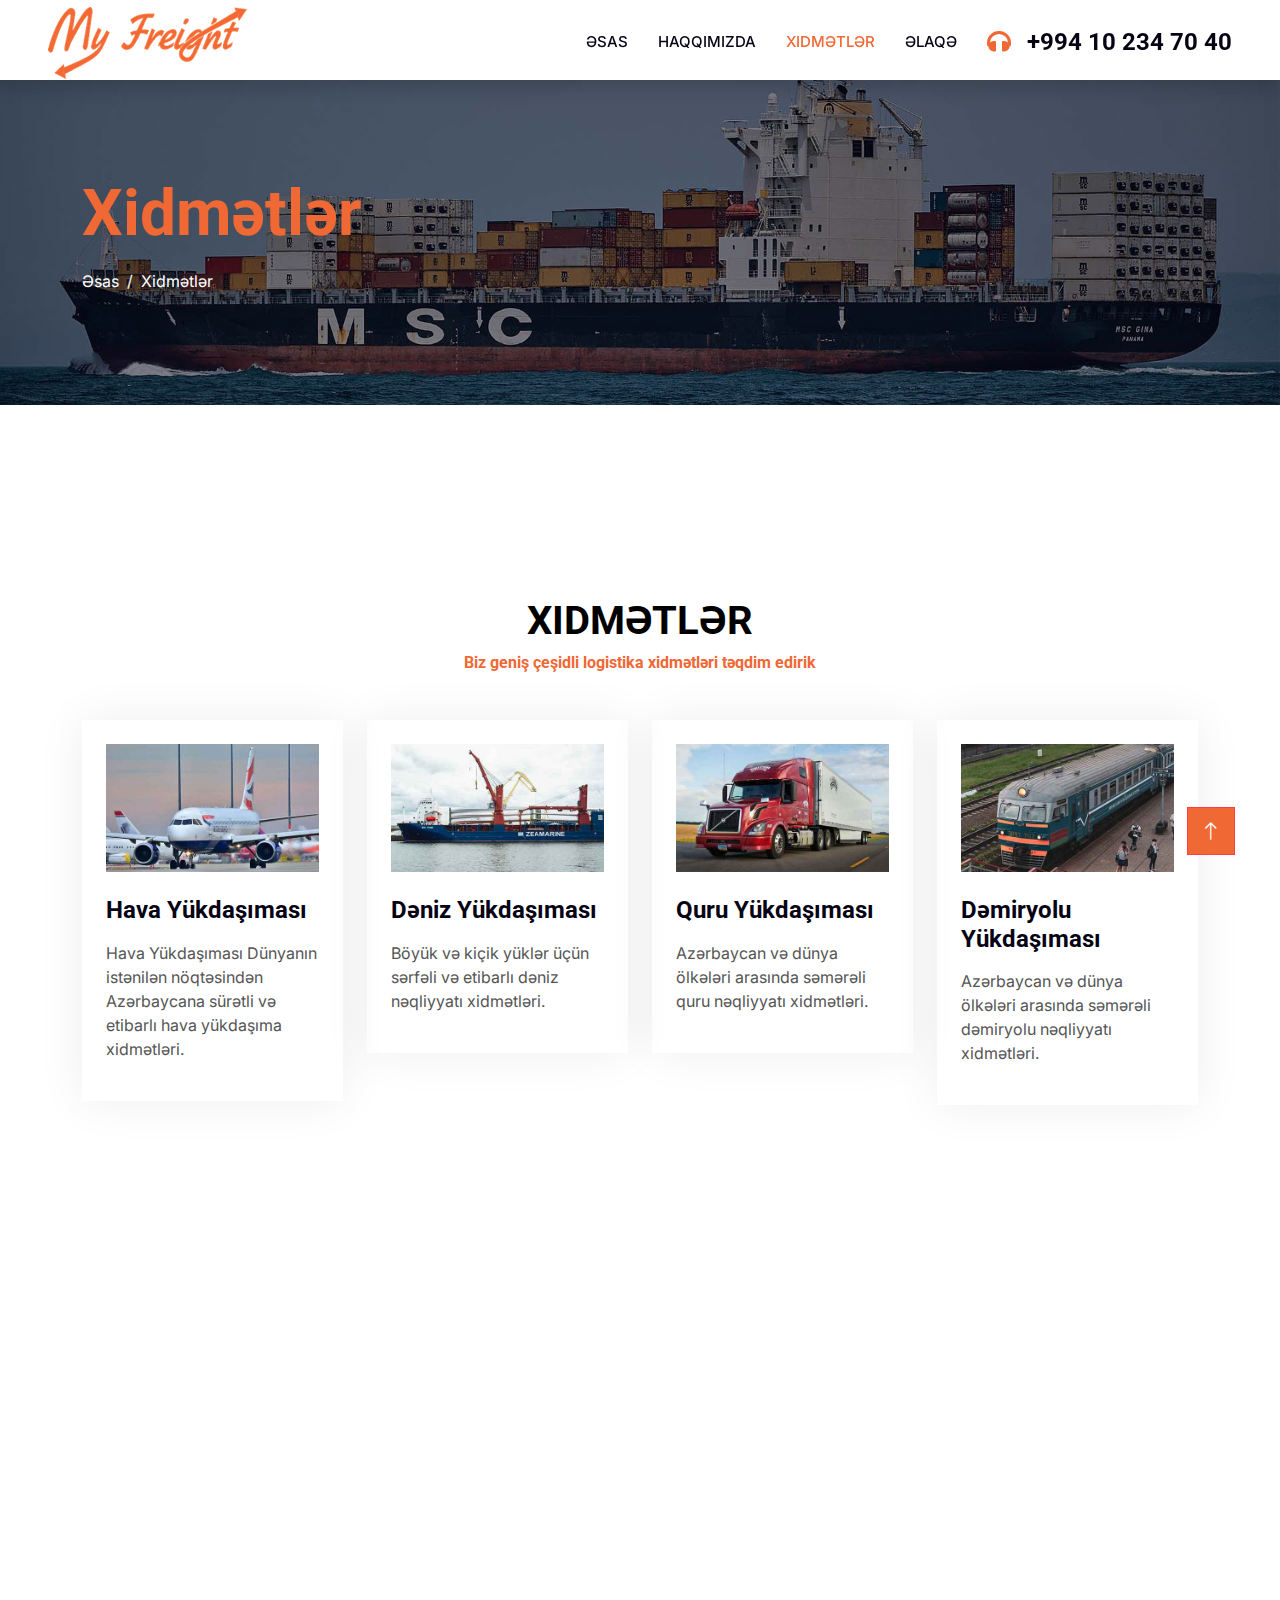
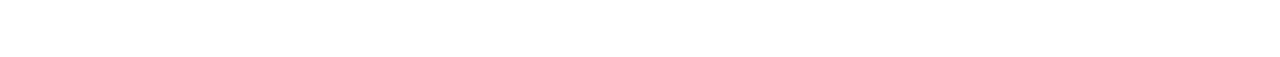
<file: service.html>
<!DOCTYPE html>
<html lang="en">

<head>
    <meta charset="utf-8">
    <title>My Freight - Xidmətlər</title>
    <meta content="width=device-width, initial-scale=1.0" name="viewport">
    <meta content="" name="keywords">
    <meta content="" name="description">

    <!-- Favicon -->
    <link href="img/Logo.webp" rel="icon">

    <!-- Google Web Fonts -->
    <link rel="preconnect" href="https://fonts.googleapis.com">
    <link rel="preconnect" href="https://fonts.gstatic.com" crossorigin>
    <link href="https://fonts.googleapis.com/css2?family=Inter:wght@400;600&family=Roboto:wght@500;700&display=swap" rel="stylesheet">

    <!-- Icon Font Stylesheet -->
    <link href="https://cdnjs.cloudflare.com/ajax/libs/font-awesome/5.10.0/css/all.min.css" rel="stylesheet">
    <link href="https://cdn.jsdelivr.net/npm/bootstrap-icons@1.4.1/font/bootstrap-icons.css" rel="stylesheet">

    <!-- Libraries Stylesheet -->
    <link href="lib/animate/animate.min.css" rel="stylesheet">
    <link href="lib/owlcarousel/assets/owl.carousel.min.css" rel="stylesheet">

    <!-- Customized Bootstrap Stylesheet -->
    <link href="css/bootstrap.min.css" rel="stylesheet">

    <!-- Template Stylesheet -->
    <link href="css/style.css" rel="stylesheet">
</head>

<body>
    <!-- Spinner Start -->
    <div id="spinner" class="show bg-white position-fixed translate-middle w-100 vh-100 top-50 start-50 d-flex align-items-center justify-content-center">
        <div class="spinner-grow text-primary" style="width: 3rem; height: 3rem;" role="status">
            <span class="sr-only">Loading...</span>
        </div>
    </div>
    <!-- Spinner End -->


    <!-- Navbar Start -->
    <nav class="navbar navbar-expand-lg bg-white navbar-light shadow border-top border-5 border-primary sticky-top p-0">
        <a href="index.html" class="navbar-brand bg-primary d-flex align-items-center px-4 px-lg-5">
          <img src="img/logo1.webp" alt="">
        </a>
        <button type="button" class="navbar-toggler me-4" data-bs-toggle="collapse" data-bs-target="#navbarCollapse">
            <span class="navbar-toggler-icon"></span>
        </button>
        <div class="collapse navbar-collapse" id="navbarCollapse">
            <div class="navbar-nav ms-auto p-4 p-lg-0">
                <a href="index.html" class="nav-item nav-link">Əsas</a>
                <a href="about.html" class="nav-item nav-link">Haqqımızda</a>
                <a href="service.html" class="nav-item nav-link active">Xidmətlər</a>
                <a href="contact.html" class="nav-item nav-link">Əlaqə</a>
            </div>
              <h4 class="m-0 pe-lg-5 d-none d-lg-block"><i class="fa fa-headphones text-primary me-3"></i>+994 10 234 70 40</h4>
        </div>
    </nav>
    <!-- Navbar End -->


    <!-- Page Header Start -->
    <div class="container-fluid page-header py-5" style="margin-bottom: 6rem;">
        <div class="container py-5">
            <h1 class="display-3 text-white page-text mb-3 animated slideInDown">Xidmətlər</h1>
            <nav aria-label="breadcrumb animated slideInDown">
                <ol class="breadcrumb">
                    <li class="breadcrumb-item"><a class="text-white" href="index.html">Əsas</a></li>
                    <li class="breadcrumb-item text-white active" aria-current="page">Xidmətlər</li>
                </ol>
            </nav>
        </div>
    </div>
    <!-- Page Header End -->


    <!-- Service Start -->
    <div class="container-xxl py-5">
        <div class="container py-5">
            <div class="text-center wow fadeInUp" data-wow-delay="0.1s">
                <h1 class="text-secondary text-uppercase">Xidmətlər</h1>
                <h6 class="mb-5 page-text">Biz geniş çeşidli logistika xidmətləri təqdim edirik</h6>
            </div>
            <div class="row g-4">
                <div class="col-md-6 col-lg-3 wow fadeInUp" data-wow-delay="0.3s">
                    <div class="service-item p-4">
                        <div class="overflow-hidden mb-4">
                            <img class="img-fluid" src="img/service-1.jpg" alt="">
                        </div>
                        <h4 class="mb-3">Hava Yükdaşıması</h4>
                        <p>Hava Yükdaşıması Dünyanın istənilən nöqtəsindən Azərbaycana sürətli və etibarlı hava yükdaşıma xidmətləri.</p>
                    </div>
                </div>
                <div class="col-md-6 col-lg-3 wow fadeInUp" data-wow-delay="0.5s">
                    <div class="service-item p-4">
                        <div class="overflow-hidden mb-4">
                            <img class="img-fluid" src="img/service-2.jpg" alt="">
                        </div>
                        <h4 class="mb-3">Dəniz Yükdaşıması</h4>
                        <p>Böyük və kiçik yüklər üçün sərfəli və etibarlı dəniz nəqliyyatı xidmətləri.</p>
                    </div>
                </div>
                <div class="col-md-6 col-lg-3 wow fadeInUp" data-wow-delay="0.7s">
                    <div class="service-item p-4">
                        <div class="overflow-hidden mb-4">
                            <img class="img-fluid" src="img/service-3.jpg" alt="">
                        </div>
                        <h4 class="mb-3">Quru Yükdaşıması</h4>
                        <p>Azərbaycan və dünya ölkələri arasında səmərəli quru nəqliyyatı xidmətləri.</p>
                    </div>
                </div>
                <div class="col-md-6 col-lg-3 wow fadeInUp" data-wow-delay="0.3s">
                    <div class="service-item p-4">
                        <div class="overflow-hidden mb-4">
                            <img class="img-fluid" src="img/service-4.jpg" alt="">
                        </div>
                        <h4 class="mb-3">Dəmiryolu Yükdaşıması</h4>
                        <p>Azərbaycan və dünya ölkələri arasında səmərəli dəmiryolu nəqliyyatı xidmətləri.</p>
                    </div>
                </div>
            </div>
        </div>
    </div>
    <!-- Service End -->

<!-- Footer Start -->
    <div class="container-fluid bg-dark text-light footer pt-5 wow fadeIn" data-wow-delay="0.1s" style="margin-top: 6rem;">
            <div class="container py-5">
                <div class="row g-5">
                    <div class="col-lg-4 col-md-6">
                        <h4 class="text-light mb-4">Ünvan</h4>
                        <p class="mb-2 adress-text">
                            <i class="fa fa-map-marker-alt me-3" style="vertical-align: middle;"></i> 
                            <span>AZ1030, BAKI ŞƏHƏRİ, XƏTAİ RAYONU, MİNGƏÇEVİR, EV 20H</span>
                        </p>
                        <p class="mb-2"><i class="fa fa-phone-alt me-3"></i>+994 10 234 70 40</p>
                        <p class="mb-2"><i class="fa fa-envelope me-3"></i>operations@mfg.az</p>
                        <div class="d-flex pt-2">
                            <a class="btn btn-outline-light btn-social" href="https://www.facebook.com/profile.php?id=61571037012830"><i class="fab fa-facebook-f"></i></a>
                            <a class="btn btn-outline-light btn-social" href="https://www.instagram.com/myfreight.az/"><i class="fab fa-instagram"></i></a>
                        </div>
                    </div>
                    <div class="col-lg-4 col-md-6">
                     <h4 class="text-light mb-4">Xidmətlər</h4>
                        <a class="btn btn-link" href="service.html">Hava Yükdaşıması</a>
                        <a class="btn btn-link" href="service.html">Dəniz Yükdaşıması</a>
                        <a class="btn btn-link" href="service.html">Quru Yükdaşıması</a>
                        <a class="btn btn-link" href="service.html">Dəmiryolu Yükdaşıması</a>
                    </div>
                    <div class="col-lg-4 col-md-6">
                        <h4 class="text-light mb-4">Linklər</h4>
                        <a class="btn btn-link" href="about.html">Haqqımızda</a>
                        <a class="btn btn-link" href="contact.html">Əlaqə</a>
                    </div>
                </div>
            </div>
        </div>
        <!-- Footer End --> 


    <!-- Back to Top -->
    <a href="#" class="btn btn-lg btn-primary btn-lg-square rounded-0 back-to-top"><i class="bi bi-arrow-up"></i></a>


    <!-- JavaScript Libraries -->
    <script src="https://code.jquery.com/jquery-3.4.1.min.js"></script>
    <script src="https://cdn.jsdelivr.net/npm/bootstrap@5.0.0/dist/js/bootstrap.bundle.min.js"></script>
    <script src="lib/wow/wow.min.js"></script>
    <script src="lib/easing/easing.min.js"></script>
    <script src="lib/waypoints/waypoints.min.js"></script>
    <script src="lib/counterup/counterup.min.js"></script>
    <script src="lib/owlcarousel/owl.carousel.min.js"></script>

    <!-- Template Javascript -->
    <script src="js/main.js"></script>
</body>

</html>
</file>
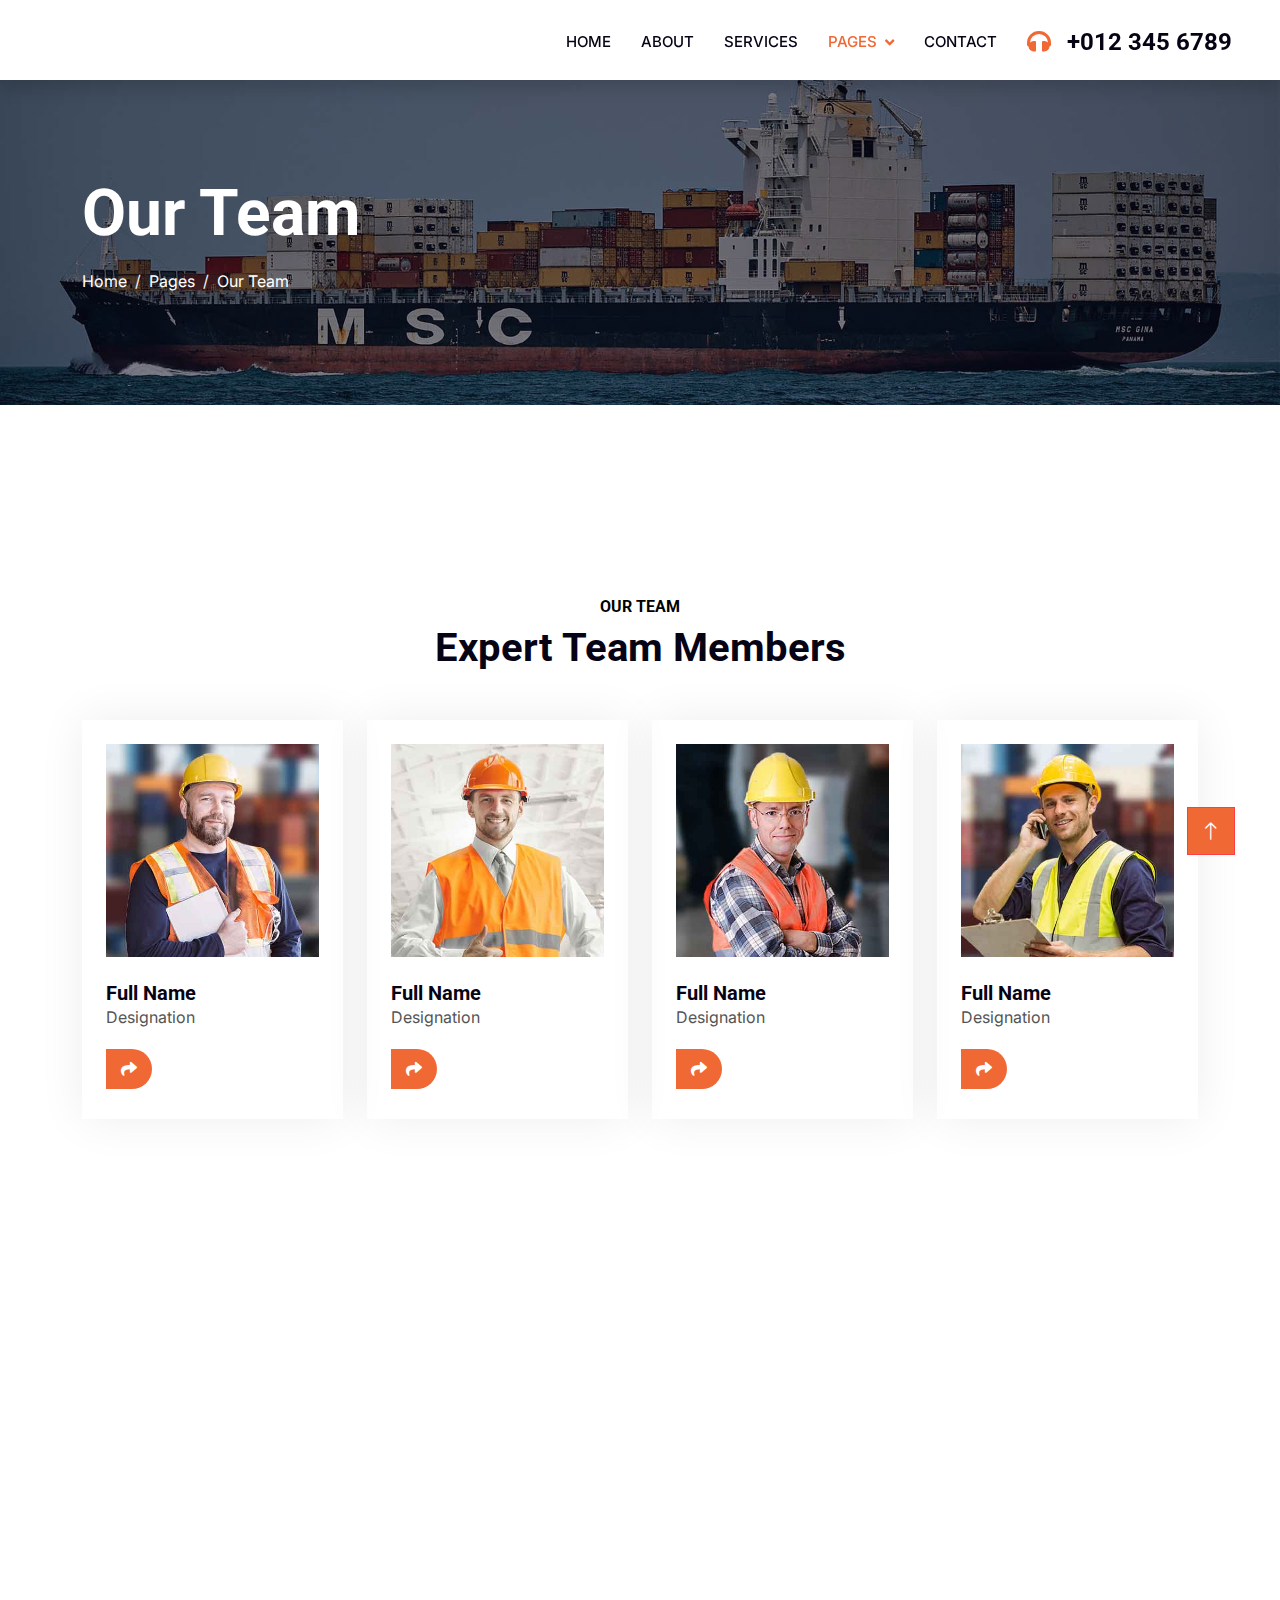
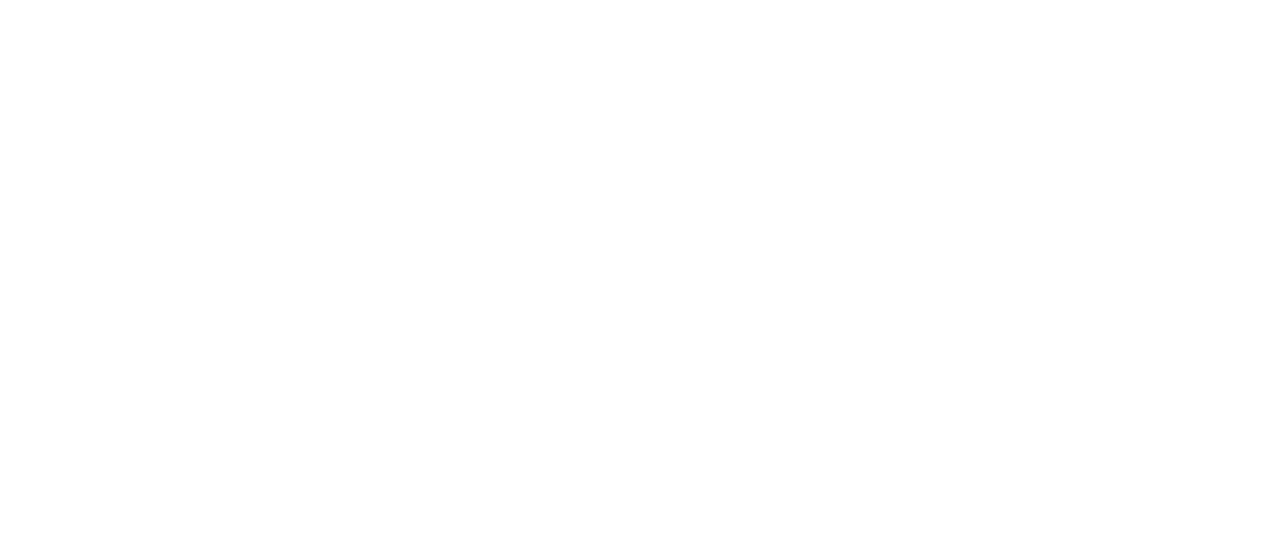
<file: team.html>
<!DOCTYPE html>
<html lang="en">

<head>
    <meta charset="utf-8">
    <title>Logistica - Shipping Company Website Template</title>
    <meta content="width=device-width, initial-scale=1.0" name="viewport">
    <meta content="" name="keywords">
    <meta content="" name="description">

    <!-- Favicon -->
    <link href="img/Logo.webp" rel="icon">

    <!-- Google Web Fonts -->
    <link rel="preconnect" href="https://fonts.googleapis.com">
    <link rel="preconnect" href="https://fonts.gstatic.com" crossorigin>
    <link href="https://fonts.googleapis.com/css2?family=Inter:wght@400;600&family=Roboto:wght@500;700&display=swap" rel="stylesheet">

    <!-- Icon Font Stylesheet -->
    <link href="https://cdnjs.cloudflare.com/ajax/libs/font-awesome/5.10.0/css/all.min.css" rel="stylesheet">
    <link href="https://cdn.jsdelivr.net/npm/bootstrap-icons@1.4.1/font/bootstrap-icons.css" rel="stylesheet">

    <!-- Libraries Stylesheet -->
    <link href="lib/animate/animate.min.css" rel="stylesheet">
    <link href="lib/owlcarousel/assets/owl.carousel.min.css" rel="stylesheet">

    <!-- Customized Bootstrap Stylesheet -->
    <link href="css/bootstrap.min.css" rel="stylesheet">

    <!-- Template Stylesheet -->
    <link href="css/style.css" rel="stylesheet">
</head>

<body>
    <!-- Spinner Start -->
    <div id="spinner" class="show bg-white position-fixed translate-middle w-100 vh-100 top-50 start-50 d-flex align-items-center justify-content-center">
        <div class="spinner-grow text-primary" style="width: 3rem; height: 3rem;" role="status">
            <span class="sr-only">Loading...</span>
        </div>
    </div>
    <!-- Spinner End -->


    <!-- Navbar Start -->
    <nav class="navbar navbar-expand-lg bg-white navbar-light shadow border-top border-5 border-primary sticky-top p-0">
        <a href="index.html" class="navbar-brand bg-primary d-flex align-items-center px-4 px-lg-5">
            <h2 class="mb-2 text-white">Logistica</h2>
        </a>
        <button type="button" class="navbar-toggler me-4" data-bs-toggle="collapse" data-bs-target="#navbarCollapse">
            <span class="navbar-toggler-icon"></span>
        </button>
        <div class="collapse navbar-collapse" id="navbarCollapse">
            <div class="navbar-nav ms-auto p-4 p-lg-0">
                <a href="index.html" class="nav-item nav-link">Home</a>
                <a href="about.html" class="nav-item nav-link">About</a>
                <a href="service.html" class="nav-item nav-link">Services</a>
                <div class="nav-item dropdown">
                    <a href="#" class="nav-link dropdown-toggle active" data-bs-toggle="dropdown">Pages</a>
                    <div class="dropdown-menu fade-up m-0">
                        <a href="price.html" class="dropdown-item">Pricing Plan</a>
                        <a href="feature.html" class="dropdown-item">Features</a>
                        <a href="quote.html" class="dropdown-item">Free Quote</a>
                        <a href="team.html" class="dropdown-item active">Our Team</a>
                        <a href="testimonial.html" class="dropdown-item">Testimonial</a>
                        <a href="404.html" class="dropdown-item">404 Page</a>
                    </div>
                </div>
                <a href="contact.html" class="nav-item nav-link">Contact</a>
            </div>
            <h4 class="m-0 pe-lg-5 d-none d-lg-block"><i class="fa fa-headphones text-primary me-3"></i>+012 345 6789</h4>
        </div>
    </nav>
    <!-- Navbar End -->


    <!-- Page Header Start -->
    <div class="container-fluid page-header py-5" style="margin-bottom: 6rem;">
        <div class="container py-5">
            <h1 class="display-3 text-white mb-3 animated slideInDown">Our Team</h1>
            <nav aria-label="breadcrumb animated slideInDown">
                <ol class="breadcrumb">
                    <li class="breadcrumb-item"><a class="text-white" href="#">Home</a></li>
                    <li class="breadcrumb-item"><a class="text-white" href="#">Pages</a></li>
                    <li class="breadcrumb-item text-white active" aria-current="page">Our Team</li>
                </ol>
            </nav>
        </div>
    </div>
    <!-- Page Header End -->


    <!-- Team Start -->
    <div class="container-xxl py-5">
        <div class="container py-5">
            <div class="text-center wow fadeInUp" data-wow-delay="0.1s">
                <h6 class="text-secondary text-uppercase">Our Team</h6>
                <h1 class="mb-5">Expert Team Members</h1>
            </div>
            <div class="row g-4">
                <div class="col-lg-3 col-md-6 wow fadeInUp" data-wow-delay="0.3s">
                    <div class="team-item p-4">
                        <div class="overflow-hidden mb-4">
                            <img class="img-fluid" src="img/team-1.jpg" alt="">
                        </div>
                        <h5 class="mb-0">Full Name</h5>
                        <p>Designation</p>
                        <div class="btn-slide mt-1">
                            <i class="fa fa-share"></i>
                            <span>
                                <a href=""><i class="fab fa-facebook-f"></i></a>
                                <a href=""><i class="fab fa-twitter"></i></a>
                                <a href=""><i class="fab fa-instagram"></i></a>
                            </span>
                        </div>
                    </div>
                </div>
                <div class="col-lg-3 col-md-6 wow fadeInUp" data-wow-delay="0.5s">
                    <div class="team-item p-4">
                        <div class="overflow-hidden mb-4">
                            <img class="img-fluid" src="img/team-2.jpg" alt="">
                        </div>
                        <h5 class="mb-0">Full Name</h5>
                        <p>Designation</p>
                        <div class="btn-slide mt-1">
                            <i class="fa fa-share"></i>
                            <span>
                                <a href=""><i class="fab fa-facebook-f"></i></a>
                                <a href=""><i class="fab fa-twitter"></i></a>
                                <a href=""><i class="fab fa-instagram"></i></a>
                            </span>
                        </div>
                    </div>
                </div>
                <div class="col-lg-3 col-md-6 wow fadeInUp" data-wow-delay="0.7s">
                    <div class="team-item p-4">
                        <div class="overflow-hidden mb-4">
                            <img class="img-fluid" src="img/team-3.jpg" alt="">
                        </div>
                        <h5 class="mb-0">Full Name</h5>
                        <p>Designation</p>
                        <div class="btn-slide mt-1">
                            <i class="fa fa-share"></i>
                            <span>
                                <a href=""><i class="fab fa-facebook-f"></i></a>
                                <a href=""><i class="fab fa-twitter"></i></a>
                                <a href=""><i class="fab fa-instagram"></i></a>
                            </span>
                        </div>
                    </div>
                </div>
                <div class="col-lg-3 col-md-6 wow fadeInUp" data-wow-delay="0.9s">
                    <div class="team-item p-4">
                        <div class="overflow-hidden mb-4">
                            <img class="img-fluid" src="img/team-4.jpg" alt="">
                        </div>
                        <h5 class="mb-0">Full Name</h5>
                        <p>Designation</p>
                        <div class="btn-slide mt-1">
                            <i class="fa fa-share"></i>
                            <span>
                                <a href=""><i class="fab fa-facebook-f"></i></a>
                                <a href=""><i class="fab fa-twitter"></i></a>
                                <a href=""><i class="fab fa-instagram"></i></a>
                            </span>
                        </div>
                    </div>
                </div>
                <div class="col-lg-3 col-md-6 wow fadeInUp" data-wow-delay="0.3s">
                    <div class="team-item p-4">
                        <div class="overflow-hidden mb-4">
                            <img class="img-fluid" src="img/team-2.jpg" alt="">
                        </div>
                        <h5 class="mb-0">Full Name</h5>
                        <p>Designation</p>
                        <div class="btn-slide mt-1">
                            <i class="fa fa-share"></i>
                            <span>
                                <a href=""><i class="fab fa-facebook-f"></i></a>
                                <a href=""><i class="fab fa-twitter"></i></a>
                                <a href=""><i class="fab fa-instagram"></i></a>
                            </span>
                        </div>
                    </div>
                </div>
                <div class="col-lg-3 col-md-6 wow fadeInUp" data-wow-delay="0.5s">
                    <div class="team-item p-4">
                        <div class="overflow-hidden mb-4">
                            <img class="img-fluid" src="img/team-3.jpg" alt="">
                        </div>
                        <h5 class="mb-0">Full Name</h5>
                        <p>Designation</p>
                        <div class="btn-slide mt-1">
                            <i class="fa fa-share"></i>
                            <span>
                                <a href=""><i class="fab fa-facebook-f"></i></a>
                                <a href=""><i class="fab fa-twitter"></i></a>
                                <a href=""><i class="fab fa-instagram"></i></a>
                            </span>
                        </div>
                    </div>
                </div>
                <div class="col-lg-3 col-md-6 wow fadeInUp" data-wow-delay="0.7s">
                    <div class="team-item p-4">
                        <div class="overflow-hidden mb-4">
                            <img class="img-fluid" src="img/team-4.jpg" alt="">
                        </div>
                        <h5 class="mb-0">Full Name</h5>
                        <p>Designation</p>
                        <div class="btn-slide mt-1">
                            <i class="fa fa-share"></i>
                            <span>
                                <a href=""><i class="fab fa-facebook-f"></i></a>
                                <a href=""><i class="fab fa-twitter"></i></a>
                                <a href=""><i class="fab fa-instagram"></i></a>
                            </span>
                        </div>
                    </div>
                </div>
                <div class="col-lg-3 col-md-6 wow fadeInUp" data-wow-delay="0.9s">
                    <div class="team-item p-4">
                        <div class="overflow-hidden mb-4">
                            <img class="img-fluid" src="img/team-1.jpg" alt="">
                        </div>
                        <h5 class="mb-0">Full Name</h5>
                        <p>Designation</p>
                        <div class="btn-slide mt-1">
                            <i class="fa fa-share"></i>
                            <span>
                                <a href=""><i class="fab fa-facebook-f"></i></a>
                                <a href=""><i class="fab fa-twitter"></i></a>
                                <a href=""><i class="fab fa-instagram"></i></a>
                            </span>
                        </div>
                    </div>
                </div>
            </div>
        </div>
    </div>
    <!-- Team End -->
        

    <!-- Footer Start -->
    <div class="container-fluid bg-dark text-light footer pt-5 wow fadeIn" data-wow-delay="0.1s" style="margin-top: 6rem;">
        <div class="container py-5">
            <div class="row g-5">
                <div class="col-lg-3 col-md-6">
                    <h4 class="text-light mb-4">Address</h4>
                    <p class="mb-2"><i class="fa fa-map-marker-alt me-3"></i>123 Street, New York, USA</p>
                    <p class="mb-2"><i class="fa fa-phone-alt me-3"></i>+012 345 67890</p>
                    <p class="mb-2"><i class="fa fa-envelope me-3"></i>info@example.com</p>
                    <div class="d-flex pt-2">
                        <a class="btn btn-outline-light btn-social" href=""><i class="fab fa-twitter"></i></a>
                        <a class="btn btn-outline-light btn-social" href=""><i class="fab fa-facebook-f"></i></a>
                        <a class="btn btn-outline-light btn-social" href=""><i class="fab fa-youtube"></i></a>
                        <a class="btn btn-outline-light btn-social" href=""><i class="fab fa-linkedin-in"></i></a>
                    </div>
                </div>
                <div class="col-lg-3 col-md-6">
                    <h4 class="text-light mb-4">Services</h4>
                    <a class="btn btn-link" href="">Air Freight</a>
                    <a class="btn btn-link" href="">Sea Freight</a>
                    <a class="btn btn-link" href="">Road Freight</a>
                    <a class="btn btn-link" href="">Logistic Solutions</a>
                    <a class="btn btn-link" href="">Industry solutions</a>
                </div>
                <div class="col-lg-3 col-md-6">
                    <h4 class="text-light mb-4">Quick Links</h4>
                    <a class="btn btn-link" href="">About Us</a>
                    <a class="btn btn-link" href="">Contact Us</a>
                    <a class="btn btn-link" href="">Our Services</a>
                    <a class="btn btn-link" href="">Terms & Condition</a>
                    <a class="btn btn-link" href="">Support</a>
                </div>
                <div class="col-lg-3 col-md-6">
                    <h4 class="text-light mb-4">Newsletter</h4>
                    <p>Dolor amet sit justo amet elitr clita ipsum elitr est.</p>
                    <div class="position-relative mx-auto" style="max-width: 400px;">
                        <input class="form-control border-0 w-100 py-3 ps-4 pe-5" type="text" placeholder="Your email">
                        <button type="button" class="btn btn-primary py-2 position-absolute top-0 end-0 mt-2 me-2">SignUp</button>
                    </div>
                </div>
            </div>
        </div>
        <div class="container">
            <div class="copyright">
                <div class="row">
                    <div class="col-md-6 text-center text-md-start mb-3 mb-md-0">
                        &copy; <a class="border-bottom" href="#">Your Site Name</a>, All Right Reserved.
                    </div>
                    <div class="col-md-6 text-center text-md-end">
                        <!--/*** This template is free as long as you keep the footer author’s credit link/attribution link/backlink. If you'd like to use the template without the footer author’s credit link/attribution link/backlink, you can purchase the Credit Removal License from "https://htmlcodex.com/credit-removal". Thank you for your support. ***/-->
                        Designed By <a class="border-bottom" href="https://htmlcodex.com">HTML Codex</a>
                    </div>
                </div>
            </div>
        </div>
    </div>
    <!-- Footer End -->


    <!-- Back to Top -->
    <a href="#" class="btn btn-lg btn-primary btn-lg-square rounded-0 back-to-top"><i class="bi bi-arrow-up"></i></a>


    <!-- JavaScript Libraries -->
    <script src="https://code.jquery.com/jquery-3.4.1.min.js"></script>
    <script src="https://cdn.jsdelivr.net/npm/bootstrap@5.0.0/dist/js/bootstrap.bundle.min.js"></script>
    <script src="lib/wow/wow.min.js"></script>
    <script src="lib/easing/easing.min.js"></script>
    <script src="lib/waypoints/waypoints.min.js"></script>
    <script src="lib/counterup/counterup.min.js"></script>
    <script src="lib/owlcarousel/owl.carousel.min.js"></script>

    <!-- Template Javascript -->
    <script src="js/main.js"></script>
</body>

</html>
</file>
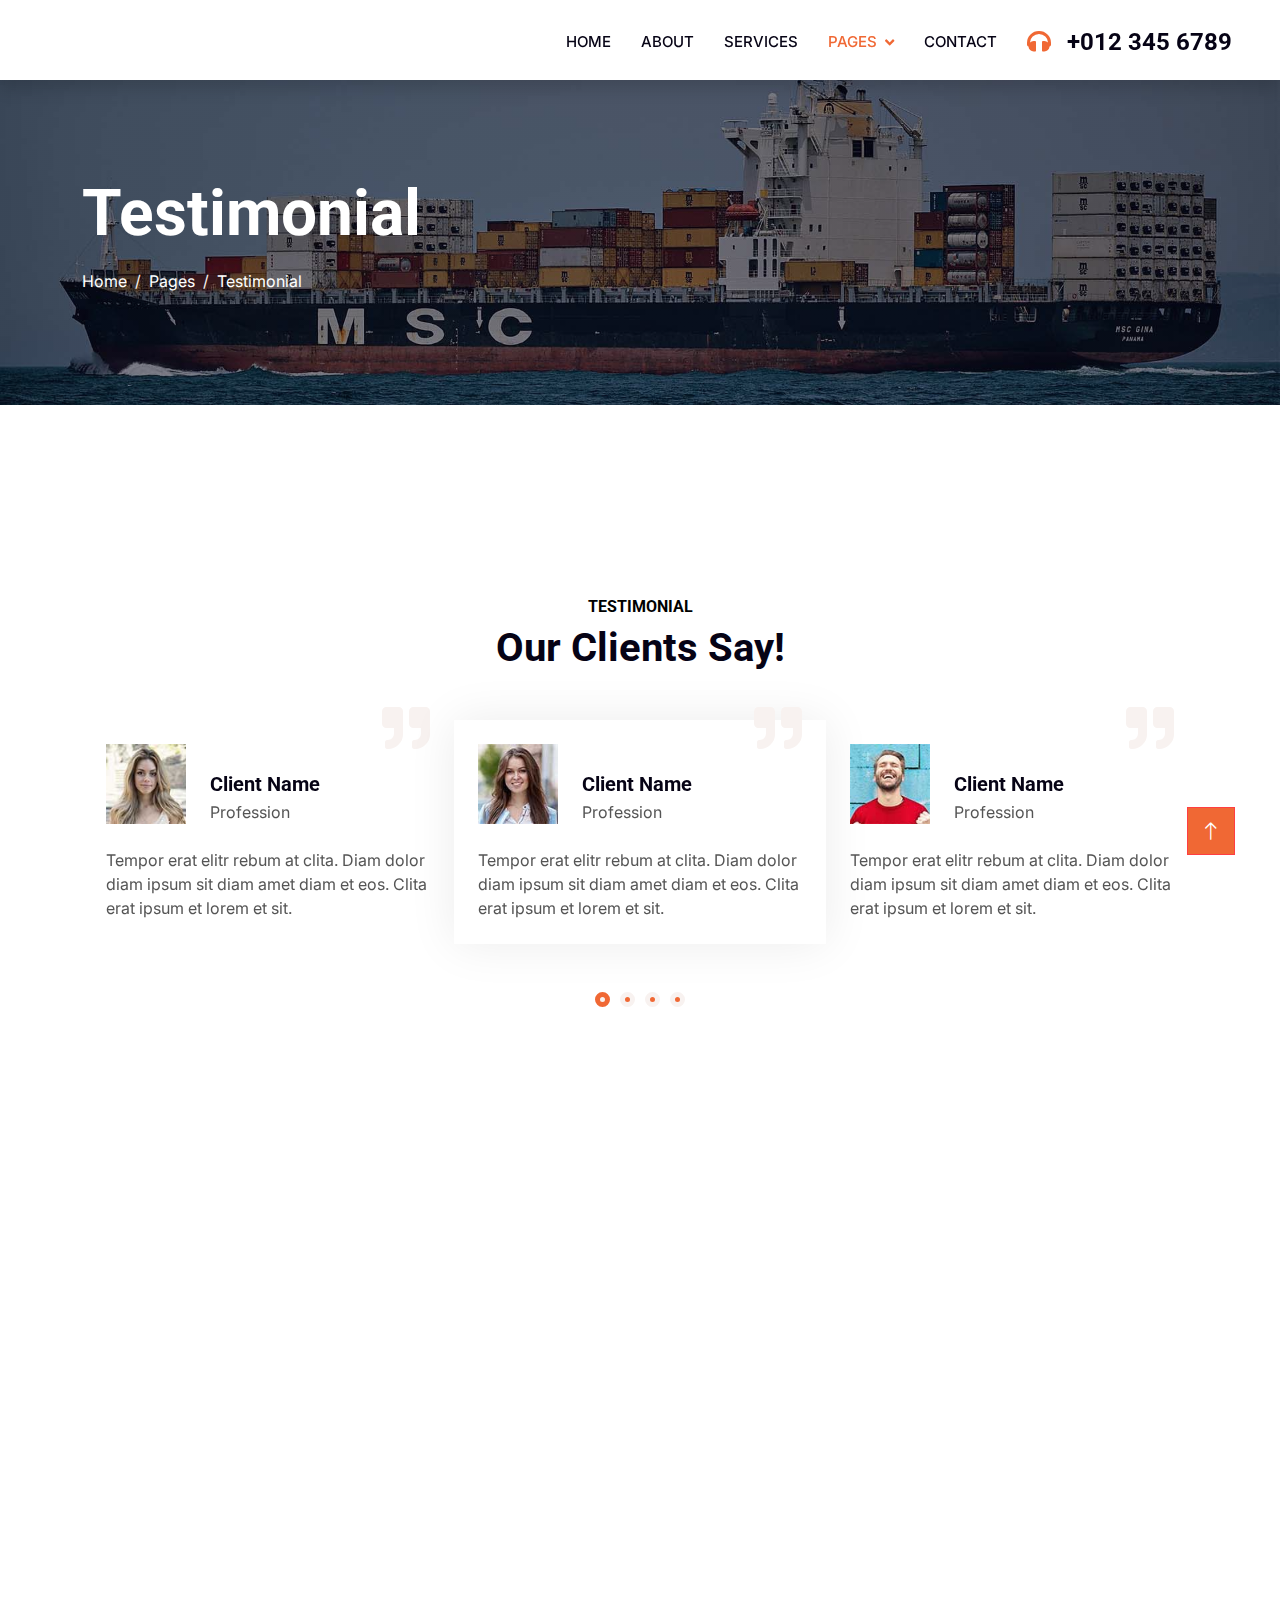
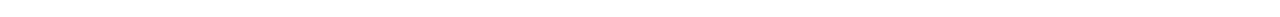
<file: testimonial.html>
<!DOCTYPE html>
<html lang="en">

<head>
    <meta charset="utf-8">
    <title>Logistica - Shipping Company Website Template</title>
    <meta content="width=device-width, initial-scale=1.0" name="viewport">
    <meta content="" name="keywords">
    <meta content="" name="description">

    <!-- Favicon -->
    <link href="img/Logo.webp" rel="icon">

    <!-- Google Web Fonts -->
    <link rel="preconnect" href="https://fonts.googleapis.com">
    <link rel="preconnect" href="https://fonts.gstatic.com" crossorigin>
    <link href="https://fonts.googleapis.com/css2?family=Inter:wght@400;600&family=Roboto:wght@500;700&display=swap" rel="stylesheet">

    <!-- Icon Font Stylesheet -->
    <link href="https://cdnjs.cloudflare.com/ajax/libs/font-awesome/5.10.0/css/all.min.css" rel="stylesheet">
    <link href="https://cdn.jsdelivr.net/npm/bootstrap-icons@1.4.1/font/bootstrap-icons.css" rel="stylesheet">

    <!-- Libraries Stylesheet -->
    <link href="lib/animate/animate.min.css" rel="stylesheet">
    <link href="lib/owlcarousel/assets/owl.carousel.min.css" rel="stylesheet">

    <!-- Customized Bootstrap Stylesheet -->
    <link href="css/bootstrap.min.css" rel="stylesheet">

    <!-- Template Stylesheet -->
    <link href="css/style.css" rel="stylesheet">
</head>

<body>
    <!-- Spinner Start -->
    <div id="spinner" class="show bg-white position-fixed translate-middle w-100 vh-100 top-50 start-50 d-flex align-items-center justify-content-center">
        <div class="spinner-grow text-primary" style="width: 3rem; height: 3rem;" role="status">
            <span class="sr-only">Loading...</span>
        </div>
    </div>
    <!-- Spinner End -->


    <!-- Navbar Start -->
    <nav class="navbar navbar-expand-lg bg-white navbar-light shadow border-top border-5 border-primary sticky-top p-0">
        <a href="index.html" class="navbar-brand bg-primary d-flex align-items-center px-4 px-lg-5">
            <h2 class="mb-2 text-white">Logistica</h2>
        </a>
        <button type="button" class="navbar-toggler me-4" data-bs-toggle="collapse" data-bs-target="#navbarCollapse">
            <span class="navbar-toggler-icon"></span>
        </button>
        <div class="collapse navbar-collapse" id="navbarCollapse">
            <div class="navbar-nav ms-auto p-4 p-lg-0">
                <a href="index.html" class="nav-item nav-link">Home</a>
                <a href="about.html" class="nav-item nav-link">About</a>
                <a href="service.html" class="nav-item nav-link">Services</a>
                <div class="nav-item dropdown">
                    <a href="#" class="nav-link dropdown-toggle active" data-bs-toggle="dropdown">Pages</a>
                    <div class="dropdown-menu fade-up m-0">
                        <a href="price.html" class="dropdown-item">Pricing Plan</a>
                        <a href="feature.html" class="dropdown-item">Features</a>
                        <a href="quote.html" class="dropdown-item">Free Quote</a>
                        <a href="testimonial.html" class="dropdown-item active">Testimonial</a>
                        <a href="404.html" class="dropdown-item">404 Page</a>
                    </div>
                </div>
                <a href="contact.html" class="nav-item nav-link">Contact</a>
            </div>
            <h4 class="m-0 pe-lg-5 d-none d-lg-block"><i class="fa fa-headphones text-primary me-3"></i>+012 345 6789</h4>
        </div>
    </nav>
    <!-- Navbar End -->


    <!-- Page Header Start -->
    <div class="container-fluid page-header py-5" style="margin-bottom: 6rem;">
        <div class="container py-5">
            <h1 class="display-3 text-white mb-3 animated slideInDown">Testimonial</h1>
            <nav aria-label="breadcrumb animated slideInDown">
                <ol class="breadcrumb">
                    <li class="breadcrumb-item"><a class="text-white" href="#">Home</a></li>
                    <li class="breadcrumb-item"><a class="text-white" href="#">Pages</a></li>
                    <li class="breadcrumb-item text-white active" aria-current="page">Testimonial</li>
                </ol>
            </nav>
        </div>
    </div>
    <!-- Page Header End -->


    <!-- Testimonial Start -->
    <div class="container-xxl py-5 wow fadeInUp" data-wow-delay="0.1s">
        <div class="container py-5">
            <div class="text-center">
                <h6 class="text-secondary text-uppercase">Testimonial</h6>
                <h1 class="mb-0">Our Clients Say!</h1>
            </div>
            <div class="owl-carousel testimonial-carousel wow fadeInUp" data-wow-delay="0.1s">
                <div class="testimonial-item p-4 my-5">
                    <i class="fa fa-quote-right fa-3x text-light position-absolute top-0 end-0 mt-n3 me-4"></i>
                    <div class="d-flex align-items-end mb-4">
                        <img class="img-fluid flex-shrink-0" src="img/testimonial-1.jpg" style="width: 80px; height: 80px;">
                        <div class="ms-4">
                            <h5 class="mb-1">Client Name</h5>
                            <p class="m-0">Profession</p>
                        </div>
                    </div>
                    <p class="mb-0">Tempor erat elitr rebum at clita. Diam dolor diam ipsum sit diam amet diam et eos. Clita erat ipsum et lorem et sit.</p>
                </div>
                <div class="testimonial-item p-4 my-5">
                    <i class="fa fa-quote-right fa-3x text-light position-absolute top-0 end-0 mt-n3 me-4"></i>
                    <div class="d-flex align-items-end mb-4">
                        <img class="img-fluid flex-shrink-0" src="img/testimonial-2.jpg" style="width: 80px; height: 80px;">
                        <div class="ms-4">
                            <h5 class="mb-1">Client Name</h5>
                            <p class="m-0">Profession</p>
                        </div>
                    </div>
                    <p class="mb-0">Tempor erat elitr rebum at clita. Diam dolor diam ipsum sit diam amet diam et eos. Clita erat ipsum et lorem et sit.</p>
                </div>
                <div class="testimonial-item p-4 my-5">
                    <i class="fa fa-quote-right fa-3x text-light position-absolute top-0 end-0 mt-n3 me-4"></i>
                    <div class="d-flex align-items-end mb-4">
                        <img class="img-fluid flex-shrink-0" src="img/testimonial-3.jpg" style="width: 80px; height: 80px;">
                        <div class="ms-4">
                            <h5 class="mb-1">Client Name</h5>
                            <p class="m-0">Profession</p>
                        </div>
                    </div>
                    <p class="mb-0">Tempor erat elitr rebum at clita. Diam dolor diam ipsum sit diam amet diam et eos. Clita erat ipsum et lorem et sit.</p>
                </div>
                <div class="testimonial-item p-4 my-5">
                    <i class="fa fa-quote-right fa-3x text-light position-absolute top-0 end-0 mt-n3 me-4"></i>
                    <div class="d-flex align-items-end mb-4">
                        <img class="img-fluid flex-shrink-0" src="img/testimonial-4.jpg" style="width: 80px; height: 80px;">
                        <div class="ms-4">
                            <h5 class="mb-1">Client Name</h5>
                            <p class="m-0">Profession</p>
                        </div>
                    </div>
                    <p class="mb-0">Tempor erat elitr rebum at clita. Diam dolor diam ipsum sit diam amet diam et eos. Clita erat ipsum et lorem et sit.</p>
                </div>
            </div>
        </div>
    </div>
    <!-- Testimonial End -->
        

    <!-- Footer Start -->
    <div class="container-fluid bg-dark text-light footer pt-5 wow fadeIn" data-wow-delay="0.1s" style="margin-top: 6rem;">
        <div class="container py-5">
            <div class="row g-5">
                <div class="col-lg-3 col-md-6">
                    <h4 class="text-light mb-4">Address</h4>
                    <p class="mb-2"><i class="fa fa-map-marker-alt me-3"></i>123 Street, New York, USA</p>
                    <p class="mb-2"><i class="fa fa-phone-alt me-3"></i>+012 345 67890</p>
                    <p class="mb-2"><i class="fa fa-envelope me-3"></i>info@example.com</p>
                    <div class="d-flex pt-2">
                        <a class="btn btn-outline-light btn-social" href=""><i class="fab fa-twitter"></i></a>
                        <a class="btn btn-outline-light btn-social" href=""><i class="fab fa-facebook-f"></i></a>
                        <a class="btn btn-outline-light btn-social" href=""><i class="fab fa-youtube"></i></a>
                        <a class="btn btn-outline-light btn-social" href=""><i class="fab fa-linkedin-in"></i></a>
                    </div>
                </div>
                <div class="col-lg-3 col-md-6">
                    <h4 class="text-light mb-4">Services</h4>
                    <a class="btn btn-link" href="">Air Freight</a>
                    <a class="btn btn-link" href="">Sea Freight</a>
                    <a class="btn btn-link" href="">Road Freight</a>
                    <a class="btn btn-link" href="">Logistic Solutions</a>
                    <a class="btn btn-link" href="">Industry solutions</a>
                </div>
                <div class="col-lg-3 col-md-6">
                    <h4 class="text-light mb-4">Quick Links</h4>
                    <a class="btn btn-link" href="">About Us</a>
                    <a class="btn btn-link" href="">Contact Us</a>
                    <a class="btn btn-link" href="">Our Services</a>
                    <a class="btn btn-link" href="">Terms & Condition</a>
                    <a class="btn btn-link" href="">Support</a>
                </div>
                <div class="col-lg-3 col-md-6">
                    <h4 class="text-light mb-4">Newsletter</h4>
                    <p>Dolor amet sit justo amet elitr clita ipsum elitr est.</p>
                    <div class="position-relative mx-auto" style="max-width: 400px;">
                        <input class="form-control border-0 w-100 py-3 ps-4 pe-5" type="text" placeholder="Your email">
                        <button type="button" class="btn btn-primary py-2 position-absolute top-0 end-0 mt-2 me-2">SignUp</button>
                    </div>
                </div>
            </div>
        </div>
        <div class="container">
            <div class="copyright">
                <div class="row">
                    <div class="col-md-6 text-center text-md-start mb-3 mb-md-0">
                        &copy; <a class="border-bottom" href="#">Your Site Name</a>, All Right Reserved.
                    </div>
                    <div class="col-md-6 text-center text-md-end">
                        <!--/*** This template is free as long as you keep the footer author’s credit link/attribution link/backlink. If you'd like to use the template without the footer author’s credit link/attribution link/backlink, you can purchase the Credit Removal License from "https://htmlcodex.com/credit-removal". Thank you for your support. ***/-->
                        Designed By <a class="border-bottom" href="https://htmlcodex.com">HTML Codex</a>
                    </div>
                </div>
            </div>
        </div>
    </div>
    <!-- Footer End -->


    <!-- Back to Top -->
    <a href="#" class="btn btn-lg btn-primary btn-lg-square rounded-0 back-to-top"><i class="bi bi-arrow-up"></i></a>


    <!-- JavaScript Libraries -->
    <script src="https://code.jquery.com/jquery-3.4.1.min.js"></script>
    <script src="https://cdn.jsdelivr.net/npm/bootstrap@5.0.0/dist/js/bootstrap.bundle.min.js"></script>
    <script src="lib/wow/wow.min.js"></script>
    <script src="lib/easing/easing.min.js"></script>
    <script src="lib/waypoints/waypoints.min.js"></script>
    <script src="lib/counterup/counterup.min.js"></script>
    <script src="lib/owlcarousel/owl.carousel.min.js"></script>

    <!-- Template Javascript -->
    <script src="js/main.js"></script>
</body>

</html>
</file>
<file: css/style.css>
/********** Template CSS **********/
:root {
    --primary: rgb(240, 104, 52);
    --secondary: #51CFED;
    --light: #F8F2F0;
    --dark: #060315;
}

.fw-medium {
    font-weight: 600 !important;
}

.back-to-top {
    position: fixed;
    display: none;
    right: 45px;
    bottom: 45px;
    z-index: 99;
}


/*** Spinner ***/
#spinner {
    opacity: 0;
    visibility: hidden;
    transition: opacity .5s ease-out, visibility 0s linear .5s;
    z-index: 99999;
}

#spinner.show {
    transition: opacity .5s ease-out, visibility 0s linear 0s;
    visibility: visible;
    opacity: 1;
}


/*** Button ***/
.btn {
    font-weight: 600;
    transition: .5s;
}

.btn.btn-primary,
.btn.btn-secondary {
    color: #FFFFFF;
    background-color: rgb(240, 104, 52) !important;
    ;
}

.btn-square {
    width: 38px;
    height: 38px;
}

.btn-sm-square {
    width: 32px;
    height: 32px;
}

.btn-lg-square {
    width: 48px;
    height: 48px;
}

.btn-square,
.btn-sm-square,
.btn-lg-square {
    padding: 0;
    display: flex;
    align-items: center;
    justify-content: center;
    font-weight: normal;
}

/*** Navbar ***/
.navbar .dropdown-toggle::after {
    border: none;
    content: "\f107";
    font-family: "Font Awesome 5 Free";
    font-weight: 900;
    vertical-align: middle;
    margin-left: 8px;
}

.navbar-light .navbar-nav .nav-link {
    position: relative;
    margin-right: 30px;
    padding: 25px 0;
    color: #FFFFFF;
    font-size: 15px;
    text-transform: uppercase;
    outline: none;
}

.navbar-light .navbar-nav .nav-link:hover,
.navbar-light .navbar-nav .nav-link.active {
    color: var(--primary);
}

@media (max-width: 991.98px) {
    .navbar-light .navbar-nav .nav-link {
        margin-right: 0;
        padding: 10px 0;
    }

    .navbar-light .navbar-nav {
        border-top: 1px solid #EEEEEE;
    }
}

.navbar-light .navbar-brand,
.navbar-light a.btn {
    height: 75px;
}

.navbar-light .navbar-nav .nav-link {
    color: var(--dark);
    font-weight: 500;
}

.navbar-light.sticky-top {
    top: -100px;
    transition: .5s;
}

@media (min-width: 992px) {
    .navbar-light .navbar-nav .nav-link::before {
        position: absolute;
        content: "";
        width: 0;
        height: 5px;
        top: -6px;
        left: 50%;
        background: #FFFFFF;
        transition: .5s;
    }

    .navbar-light .navbar-nav .nav-link:hover::before,
    .navbar-light .navbar-nav .nav-link.active::before {
        width: 100%;
        left: 0;
    }

    .navbar-light .navbar-nav .nav-link.nav-contact::before {
        display: none;
    }

    .navbar .nav-item .dropdown-menu {
        display: block;
        border: none;
        margin-top: 0;
        top: 150%;
        opacity: 0;
        visibility: hidden;
        transition: .5s;
    }

    .navbar .nav-item:hover .dropdown-menu {
        top: 100%;
        visibility: visible;
        transition: .5s;
        opacity: 1;
    }
}

.navbar .mf-lang-btn {
    padding: .4rem .9rem;
    line-height: 1;
    border-width: 2px;
}

@media (min-width:992px) {
    .navbar .mf-lang-btn {
        padding: .45rem 1rem;
    }
}

/* Mobile: свитчер как обычный пункт меню (без рамок и лишнего пространства) */
@media (max-width:991.98px) {
    .navbar .mf-lang-link-mobile {
        padding: 10px 0 !important;
        /* совпадает с твоими .nav-link на мобиле */
        margin: 0 !important;
        border: 0 !important;
        line-height: 1.2;
    }

    .navbar .mf-lang-mobile .dropdown-menu {
        min-width: 10rem;
        /* чтобы влезали подписи; можно убрать */
    }
}

.navbar .mf-lang-btn {
    padding: .4rem .9rem;
    line-height: 1;
    border-width: 2px;
}

@media (min-width:992px) {
    .navbar .mf-lang-btn {
        padding: .45rem 1rem;
    }
}

/* mobile language link behaves like a normal nav-link */
@media (max-width:991.98px) {
    .navbar .mf-lang-link-mobile {
        padding: 10px 0 !important;
        margin: 0 !important;
        border: 0 !important;
        line-height: 1.2;
    }
}


/*** Header ***/
@media (max-width: 768px) {
    .header-carousel .owl-carousel-item {
        position: relative;
        min-height: 500px;
    }

    .header-carousel .owl-carousel-item img {
        position: absolute;
        width: 100%;
        height: 100%;
        object-fit: cover;
    }

    .header-carousel .owl-carousel-item h5,
    .header-carousel .owl-carousel-item p {
        font-size: 14px !important;
        font-weight: 400 !important;
    }

    .header-carousel .owl-carousel-item h1 {
        font-size: 30px;
        font-weight: 600;
    }
}

.header-carousel .owl-nav {
    position: absolute;
    top: 50%;
    right: 8%;
    transform: translateY(-50%);
    display: flex;
    flex-direction: column;
}

.header-carousel .owl-nav .owl-prev,
.header-carousel .owl-nav .owl-next {
    margin: 7px 0;
    width: 45px;
    height: 45px;
    display: flex;
    align-items: center;
    justify-content: center;
    color: #FFFFFF;
    background: transparent;
    border: 1px solid #FFFFFF;
    border-radius: 45px;
    font-size: 22px;
    transition: .5s;
}

.bg-primary {
    background-color: #FFFFFF !important;
}

.border-primary {
    border-color: #FFFFFF !important;
}

.header-carousel .owl-nav .owl-prev:hover,
.header-carousel .owl-nav .owl-next:hover {
    background: var(--primary);
    border-color: var(--primary);
}

.page-header {
    background: linear-gradient(rgba(6, 3, 21, .5), rgba(6, 3, 21, .5)), url(../img/carousel-1.jpg) center center no-repeat;
    background-size: cover;
}

.contact-background {
    background: linear-gradient(rgba(6, 3, 21, .5), rgba(6, 3, 21, .5)), url(../img/contact_background.webp) center center no-repeat;
    background-size: cover;
}

.breadcrumb-item+.breadcrumb-item::before {
    color: var(--light);
}


/*** About ***/
@media (min-width: 992px) {
    .container.about {
        max-width: 100% !important;
    }

    .about-text {
        padding-right: calc(((100% - 960px) / 2) + .75rem);
    }
}

@media (min-width: 1200px) {
    .about-text {
        padding-right: calc(((100% - 1140px) / 2) + .75rem);
    }
}

@media (min-width: 1400px) {
    .about-text {
        padding-right: calc(((100% - 1320px) / 2) + .75rem);
    }
}


/*** Feature ***/
@media (min-width: 992px) {
    .container.feature {
        max-width: 100% !important;
    }

    .feature-text {
        padding-left: calc(((100% - 960px) / 2) + .75rem);
    }
}

@media (min-width: 1200px) {
    .feature-text {
        padding-left: calc(((100% - 1140px) / 2) + .75rem);
    }
}

@media (min-width: 1400px) {
    .feature-text {
        padding-left: calc(((100% - 1320px) / 2) + .75rem);
    }
}


/*** Service, Price & Team ***/
.service-item,
.price-item,
.team-item {
    box-shadow: 0 0 45px rgba(0, 0, 0, .07);
}

.service-item img,
.team-item img {
    transition: .5s;
}

.service-item:hover img,
.team-item:hover img {
    transform: scale(1.1);
}

.service-item a.btn-slide,
.price-item a.btn-slide,
.team-item div.btn-slide {
    position: relative;
    display: inline-block;
    overflow: hidden;
    font-size: 0;
}

.service-item a.btn-slide i,
.service-item a.btn-slide span,
.price-item a.btn-slide i,
.price-item a.btn-slide span,
.team-item div.btn-slide i,
.team-item div.btn-slide span {
    position: relative;
    height: 40px;
    padding: 0 15px;
    display: inline-flex;
    align-items: center;
    font-size: 16px;
    color: #FFFFFF;
    background: var(--primary);
    border-radius: 0 35px 35px 0;
    transition: .5s;
    z-index: 2;
}

.team-item div.btn-slide span a i {
    padding: 0 10px;
}

.team-item div.btn-slide span a:hover i {
    background: var(--secondary);
}

.service-item a.btn-slide span,
.price-item a.btn-slide span,
.team-item div.btn-slide span {
    padding-left: 0;
    left: -100%;
    z-index: 1;
}

.service-item:hover a.btn-slide i,
.price-item:hover a.btn-slide i,
.team-item:hover div.btn-slide i {
    border-radius: 0;
}

.service-item:hover a.btn-slide span,
.price-item:hover a.btn-slide span,
.team-item:hover div.btn-slide span {
    left: 0;
}

.service-item a.btn-slide:hover i,
.service-item a.btn-slide:hover span,
.price-item a.btn-slide:hover i,
.price-item a.btn-slide:hover span {
    background: var(--secondary);
}


/*** Testimonial ***/
.testimonial-carousel .owl-item .testimonial-item {
    position: relative;
    transition: .5s;
}

.testimonial-carousel .owl-item.center .testimonial-item {
    box-shadow: 0 0 45px rgba(0, 0, 0, .08);
    animation: pulse 1s ease-out .5s;
}

.testimonial-carousel .owl-dots {
    display: flex;
    align-items: center;
    justify-content: center;
}

.testimonial-carousel .owl-dot {
    position: relative;
    display: inline-block;
    margin: 0 5px;
    width: 15px;
    height: 15px;
    background: var(--primary);
    border: 5px solid var(--light);
    border-radius: 15px;
    transition: .5s;
}

.testimonial-carousel .owl-dot.active {
    background: var(--light);
    border-color: var(--primary);
}


/*** Contact ***/
@media (min-width: 992px) {
    .container.contact-page {
        max-width: 100% !important;
    }

    .contact-page .contact-form {
        padding-left: calc(((100% - 960px) / 2) + .75rem);
    }
}

@media (min-width: 1200px) {
    .contact-page .contact-form {
        padding-left: calc(((100% - 1140px) / 2) + .75rem);
    }
}

@media (min-width: 1400px) {
    .contact-page .contact-form {
        padding-left: calc(((100% - 1320px) / 2) + .75rem);
    }
}


/*** Footer ***/
.footer {
    background: linear-gradient(rgba(6, 3, 21, .5), rgba(6, 3, 21, .5)), url(../img/map.png) center center no-repeat;
    background-size: cover;
}

.footer .btn.btn-social {
    margin-right: 5px;
    width: 35px;
    height: 35px;
    display: flex;
    align-items: center;
    justify-content: center;
    color: var(--light);
    border: 1px solid #FFFFFF;
    border-radius: 35px;
    transition: .3s;
}

.footer .btn.btn-social:hover {
    color: var(--primary);
}

.footer .btn.btn-link {
    display: block;
    margin-bottom: 5px;
    padding: 0;
    text-align: left;
    color: #FFFFFF;
    font-size: 15px;
    font-weight: normal;
    text-transform: capitalize;
    transition: .3s;
}

.footer .btn.btn-link::before {
    position: relative;
    content: "\f105";
    font-family: "Font Awesome 5 Free";
    font-weight: 900;
    margin-right: 10px;
}

.footer .btn.btn-link:hover {
    letter-spacing: 1px;
    box-shadow: none;
}

.footer .copyright {
    padding: 25px 0;
    font-size: 15px;
    border-top: 1px solid rgba(256, 256, 256, .1);
}

.footer .copyright a {
    color: var(--light);
}

.border-0 {
    border-radius: 8px;
}

.adress-text {
    display: inline-flex;
    align-items: baseline;
}

.adress-text i {
    margin-right: 10px;
    /* Adjust space between the icon and text */
}

.adress-text span {
    white-space: normal;
    /* Ensures the address text is wrapped correctly */
}

.text-primary {
    color: rgb(240, 104, 52) !important;
}

.page-text {
    color: rgb(240, 104, 52) !important;
}

.submit-border {
    border-radius: 10px;
}

.input-border {
    border-radius: 15px;
}

.text-secondary{
    color: black !important;
}

/* Responsive navbar logo (new) */
.navbar .brand-logo {
  display: block;
  height: clamp(28px, 6vw, 48px); /* scales with viewport, capped */
  width: auto;                    /* keep aspect ratio */
  max-width: 100%;
}

/* If your anchor has a fixed height (75px), keep the logo comfortably inside */
@media (min-width: 992px) {
  .navbar .brand-logo { height: 48px; }
}

@media (max-width: 991.98px) {
  .navbar .brand-logo { height: 36px; } /* a bit smaller on mobile */
}
</file>
